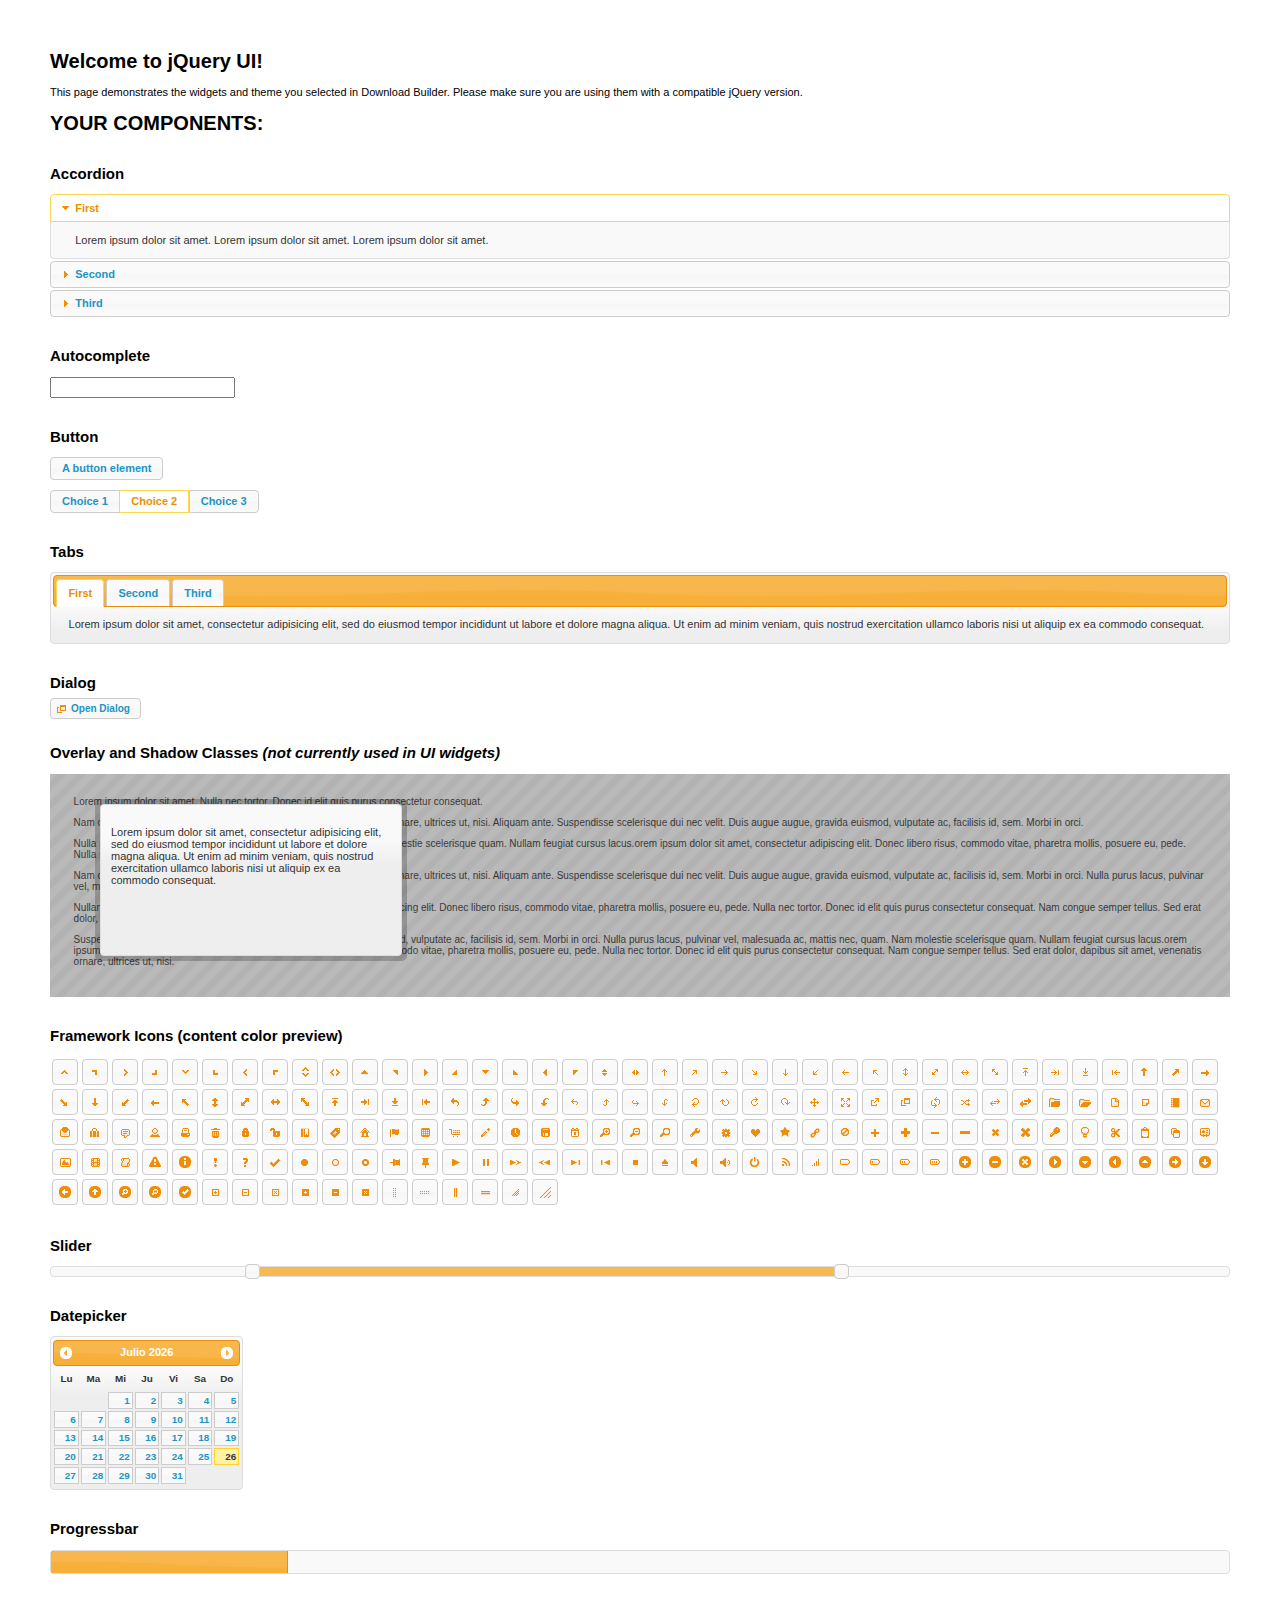
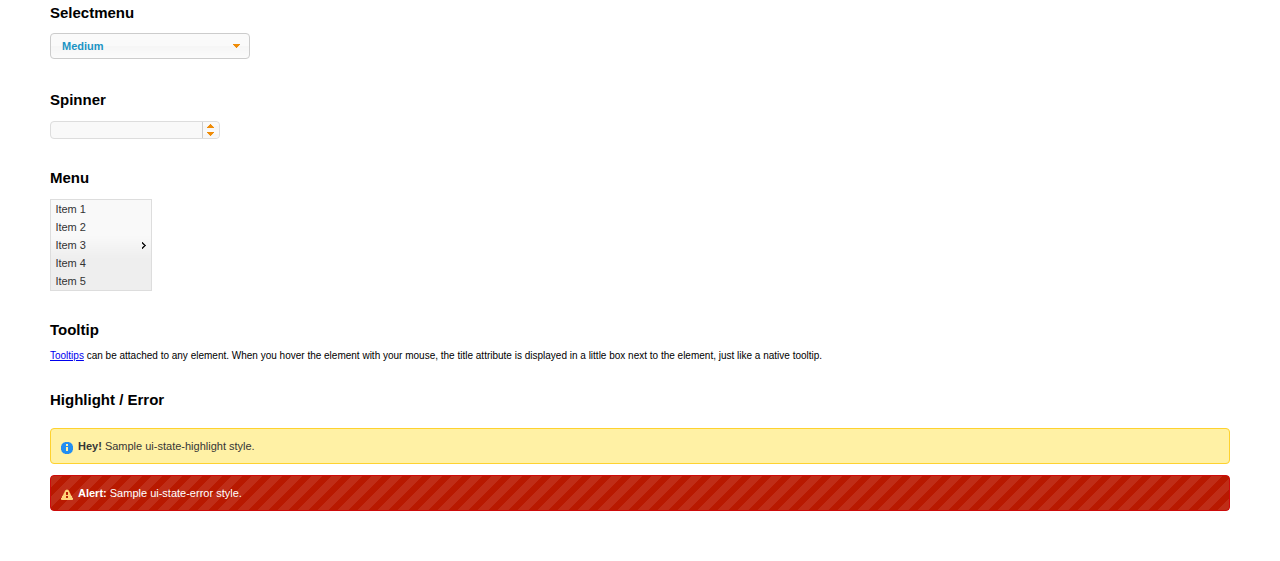
<file: js/jquery-ui-1.11.2/index.html>
<!doctype html>
<html lang="us">
<head>
	<meta charset="utf-8">
	<title>jQuery UI Example Page</title>
	<link href="jquery-ui.css" rel="stylesheet">
	<style>
	body{
		font: 62.5% "Trebuchet MS", sans-serif;
		margin: 50px;
	}
	.demoHeaders {
		margin-top: 2em;
	}
	#dialog-link {
		padding: .4em 1em .4em 20px;
		text-decoration: none;
		position: relative;
	}
	#dialog-link span.ui-icon {
		margin: 0 5px 0 0;
		position: absolute;
		left: .2em;
		top: 50%;
		margin-top: -8px;
	}
	#icons {
		margin: 0;
		padding: 0;
	}
	#icons li {
		margin: 2px;
		position: relative;
		padding: 4px 0;
		cursor: pointer;
		float: left;
		list-style: none;
	}
	#icons span.ui-icon {
		float: left;
		margin: 0 4px;
	}
	.fakewindowcontain .ui-widget-overlay {
		position: absolute;
	}
	select {
		width: 200px;
	}
	</style>
</head>
<body>

<h1>Welcome to jQuery UI!</h1>

<div class="ui-widget">
	<p>This page demonstrates the widgets and theme you selected in Download Builder. Please make sure you are using them with a compatible jQuery version.</p>
</div>

<h1>YOUR COMPONENTS:</h1>


<!-- Accordion -->
<h2 class="demoHeaders">Accordion</h2>
<div id="accordion">
	<h3>First</h3>
	<div>Lorem ipsum dolor sit amet. Lorem ipsum dolor sit amet. Lorem ipsum dolor sit amet.</div>
	<h3>Second</h3>
	<div>Phasellus mattis tincidunt nibh.</div>
	<h3>Third</h3>
	<div>Nam dui erat, auctor a, dignissim quis.</div>
</div>



<!-- Autocomplete -->
<h2 class="demoHeaders">Autocomplete</h2>
<div>
	<input id="autocomplete" title="type &quot;a&quot;">
</div>



<!-- Button -->
<h2 class="demoHeaders">Button</h2>
<button id="button">A button element</button>
<form style="margin-top: 1em;">
	<div id="radioset">
		<input type="radio" id="radio1" name="radio"><label for="radio1">Choice 1</label>
		<input type="radio" id="radio2" name="radio" checked="checked"><label for="radio2">Choice 2</label>
		<input type="radio" id="radio3" name="radio"><label for="radio3">Choice 3</label>
	</div>
</form>



<!-- Tabs -->
<h2 class="demoHeaders">Tabs</h2>
<div id="tabs">
	<ul>
		<li><a href="#tabs-1">First</a></li>
		<li><a href="#tabs-2">Second</a></li>
		<li><a href="#tabs-3">Third</a></li>
	</ul>
	<div id="tabs-1">Lorem ipsum dolor sit amet, consectetur adipisicing elit, sed do eiusmod tempor incididunt ut labore et dolore magna aliqua. Ut enim ad minim veniam, quis nostrud exercitation ullamco laboris nisi ut aliquip ex ea commodo consequat.</div>
	<div id="tabs-2">Phasellus mattis tincidunt nibh. Cras orci urna, blandit id, pretium vel, aliquet ornare, felis. Maecenas scelerisque sem non nisl. Fusce sed lorem in enim dictum bibendum.</div>
	<div id="tabs-3">Nam dui erat, auctor a, dignissim quis, sollicitudin eu, felis. Pellentesque nisi urna, interdum eget, sagittis et, consequat vestibulum, lacus. Mauris porttitor ullamcorper augue.</div>
</div>



<!-- Dialog NOTE: Dialog is not generated by UI in this demo so it can be visually styled in themeroller-->
<h2 class="demoHeaders">Dialog</h2>
<p><a href="#" id="dialog-link" class="ui-state-default ui-corner-all"><span class="ui-icon ui-icon-newwin"></span>Open Dialog</a></p>

<h2 class="demoHeaders">Overlay and Shadow Classes <em>(not currently used in UI widgets)</em></h2>
<div style="position: relative; width: 96%; height: 200px; padding:1% 2%; overflow:hidden;" class="fakewindowcontain">
	<p>Lorem ipsum dolor sit amet,  Nulla nec tortor. Donec id elit quis purus consectetur consequat. </p><p>Nam congue semper tellus. Sed erat dolor, dapibus sit amet, venenatis ornare, ultrices ut, nisi. Aliquam ante. Suspendisse scelerisque dui nec velit. Duis augue augue, gravida euismod, vulputate ac, facilisis id, sem. Morbi in orci. </p><p>Nulla purus lacus, pulvinar vel, malesuada ac, mattis nec, quam. Nam molestie scelerisque quam. Nullam feugiat cursus lacus.orem ipsum dolor sit amet, consectetur adipiscing elit. Donec libero risus, commodo vitae, pharetra mollis, posuere eu, pede. Nulla nec tortor. Donec id elit quis purus consectetur consequat. </p><p>Nam congue semper tellus. Sed erat dolor, dapibus sit amet, venenatis ornare, ultrices ut, nisi. Aliquam ante. Suspendisse scelerisque dui nec velit. Duis augue augue, gravida euismod, vulputate ac, facilisis id, sem. Morbi in orci. Nulla purus lacus, pulvinar vel, malesuada ac, mattis nec, quam. Nam molestie scelerisque quam. </p><p>Nullam feugiat cursus lacus.orem ipsum dolor sit amet, consectetur adipiscing elit. Donec libero risus, commodo vitae, pharetra mollis, posuere eu, pede. Nulla nec tortor. Donec id elit quis purus consectetur consequat. Nam congue semper tellus. Sed erat dolor, dapibus sit amet, venenatis ornare, ultrices ut, nisi. Aliquam ante. </p><p>Suspendisse scelerisque dui nec velit. Duis augue augue, gravida euismod, vulputate ac, facilisis id, sem. Morbi in orci. Nulla purus lacus, pulvinar vel, malesuada ac, mattis nec, quam. Nam molestie scelerisque quam. Nullam feugiat cursus lacus.orem ipsum dolor sit amet, consectetur adipiscing elit. Donec libero risus, commodo vitae, pharetra mollis, posuere eu, pede. Nulla nec tortor. Donec id elit quis purus consectetur consequat. Nam congue semper tellus. Sed erat dolor, dapibus sit amet, venenatis ornare, ultrices ut, nisi. </p>

	<!-- ui-dialog -->
	<div class="ui-overlay"><div class="ui-widget-overlay"></div><div class="ui-widget-shadow ui-corner-all" style="width: 302px; height: 152px; position: absolute; left: 50px; top: 30px;"></div></div>
	<div style="position: absolute; width: 280px; height: 130px;left: 50px; top: 30px; padding: 10px;" class="ui-widget ui-widget-content ui-corner-all">
		<div class="ui-dialog-content ui-widget-content" style="background: none; border: 0;">
			<p>Lorem ipsum dolor sit amet, consectetur adipisicing elit, sed do eiusmod tempor incididunt ut labore et dolore magna aliqua. Ut enim ad minim veniam, quis nostrud exercitation ullamco laboris nisi ut aliquip ex ea commodo consequat.</p>
		</div>
	</div>

</div>

<!-- ui-dialog -->
<div id="dialog" title="Dialog Title">
	<p>Lorem ipsum dolor sit amet, consectetur adipisicing elit, sed do eiusmod tempor incididunt ut labore et dolore magna aliqua. Ut enim ad minim veniam, quis nostrud exercitation ullamco laboris nisi ut aliquip ex ea commodo consequat.</p>
</div>



<h2 class="demoHeaders">Framework Icons (content color preview)</h2>
<ul id="icons" class="ui-widget ui-helper-clearfix">
	<li class="ui-state-default ui-corner-all" title=".ui-icon-carat-1-n"><span class="ui-icon ui-icon-carat-1-n"></span></li>
	<li class="ui-state-default ui-corner-all" title=".ui-icon-carat-1-ne"><span class="ui-icon ui-icon-carat-1-ne"></span></li>
	<li class="ui-state-default ui-corner-all" title=".ui-icon-carat-1-e"><span class="ui-icon ui-icon-carat-1-e"></span></li>
	<li class="ui-state-default ui-corner-all" title=".ui-icon-carat-1-se"><span class="ui-icon ui-icon-carat-1-se"></span></li>
	<li class="ui-state-default ui-corner-all" title=".ui-icon-carat-1-s"><span class="ui-icon ui-icon-carat-1-s"></span></li>
	<li class="ui-state-default ui-corner-all" title=".ui-icon-carat-1-sw"><span class="ui-icon ui-icon-carat-1-sw"></span></li>
	<li class="ui-state-default ui-corner-all" title=".ui-icon-carat-1-w"><span class="ui-icon ui-icon-carat-1-w"></span></li>
	<li class="ui-state-default ui-corner-all" title=".ui-icon-carat-1-nw"><span class="ui-icon ui-icon-carat-1-nw"></span></li>
	<li class="ui-state-default ui-corner-all" title=".ui-icon-carat-2-n-s"><span class="ui-icon ui-icon-carat-2-n-s"></span></li>
	<li class="ui-state-default ui-corner-all" title=".ui-icon-carat-2-e-w"><span class="ui-icon ui-icon-carat-2-e-w"></span></li>
	<li class="ui-state-default ui-corner-all" title=".ui-icon-triangle-1-n"><span class="ui-icon ui-icon-triangle-1-n"></span></li>
	<li class="ui-state-default ui-corner-all" title=".ui-icon-triangle-1-ne"><span class="ui-icon ui-icon-triangle-1-ne"></span></li>
	<li class="ui-state-default ui-corner-all" title=".ui-icon-triangle-1-e"><span class="ui-icon ui-icon-triangle-1-e"></span></li>
	<li class="ui-state-default ui-corner-all" title=".ui-icon-triangle-1-se"><span class="ui-icon ui-icon-triangle-1-se"></span></li>
	<li class="ui-state-default ui-corner-all" title=".ui-icon-triangle-1-s"><span class="ui-icon ui-icon-triangle-1-s"></span></li>
	<li class="ui-state-default ui-corner-all" title=".ui-icon-triangle-1-sw"><span class="ui-icon ui-icon-triangle-1-sw"></span></li>
	<li class="ui-state-default ui-corner-all" title=".ui-icon-triangle-1-w"><span class="ui-icon ui-icon-triangle-1-w"></span></li>
	<li class="ui-state-default ui-corner-all" title=".ui-icon-triangle-1-nw"><span class="ui-icon ui-icon-triangle-1-nw"></span></li>
	<li class="ui-state-default ui-corner-all" title=".ui-icon-triangle-2-n-s"><span class="ui-icon ui-icon-triangle-2-n-s"></span></li>
	<li class="ui-state-default ui-corner-all" title=".ui-icon-triangle-2-e-w"><span class="ui-icon ui-icon-triangle-2-e-w"></span></li>
	<li class="ui-state-default ui-corner-all" title=".ui-icon-arrow-1-n"><span class="ui-icon ui-icon-arrow-1-n"></span></li>
	<li class="ui-state-default ui-corner-all" title=".ui-icon-arrow-1-ne"><span class="ui-icon ui-icon-arrow-1-ne"></span></li>
	<li class="ui-state-default ui-corner-all" title=".ui-icon-arrow-1-e"><span class="ui-icon ui-icon-arrow-1-e"></span></li>
	<li class="ui-state-default ui-corner-all" title=".ui-icon-arrow-1-se"><span class="ui-icon ui-icon-arrow-1-se"></span></li>
	<li class="ui-state-default ui-corner-all" title=".ui-icon-arrow-1-s"><span class="ui-icon ui-icon-arrow-1-s"></span></li>
	<li class="ui-state-default ui-corner-all" title=".ui-icon-arrow-1-sw"><span class="ui-icon ui-icon-arrow-1-sw"></span></li>
	<li class="ui-state-default ui-corner-all" title=".ui-icon-arrow-1-w"><span class="ui-icon ui-icon-arrow-1-w"></span></li>
	<li class="ui-state-default ui-corner-all" title=".ui-icon-arrow-1-nw"><span class="ui-icon ui-icon-arrow-1-nw"></span></li>
	<li class="ui-state-default ui-corner-all" title=".ui-icon-arrow-2-n-s"><span class="ui-icon ui-icon-arrow-2-n-s"></span></li>
	<li class="ui-state-default ui-corner-all" title=".ui-icon-arrow-2-ne-sw"><span class="ui-icon ui-icon-arrow-2-ne-sw"></span></li>
	<li class="ui-state-default ui-corner-all" title=".ui-icon-arrow-2-e-w"><span class="ui-icon ui-icon-arrow-2-e-w"></span></li>
	<li class="ui-state-default ui-corner-all" title=".ui-icon-arrow-2-se-nw"><span class="ui-icon ui-icon-arrow-2-se-nw"></span></li>
	<li class="ui-state-default ui-corner-all" title=".ui-icon-arrowstop-1-n"><span class="ui-icon ui-icon-arrowstop-1-n"></span></li>
	<li class="ui-state-default ui-corner-all" title=".ui-icon-arrowstop-1-e"><span class="ui-icon ui-icon-arrowstop-1-e"></span></li>
	<li class="ui-state-default ui-corner-all" title=".ui-icon-arrowstop-1-s"><span class="ui-icon ui-icon-arrowstop-1-s"></span></li>
	<li class="ui-state-default ui-corner-all" title=".ui-icon-arrowstop-1-w"><span class="ui-icon ui-icon-arrowstop-1-w"></span></li>
	<li class="ui-state-default ui-corner-all" title=".ui-icon-arrowthick-1-n"><span class="ui-icon ui-icon-arrowthick-1-n"></span></li>
	<li class="ui-state-default ui-corner-all" title=".ui-icon-arrowthick-1-ne"><span class="ui-icon ui-icon-arrowthick-1-ne"></span></li>
	<li class="ui-state-default ui-corner-all" title=".ui-icon-arrowthick-1-e"><span class="ui-icon ui-icon-arrowthick-1-e"></span></li>
	<li class="ui-state-default ui-corner-all" title=".ui-icon-arrowthick-1-se"><span class="ui-icon ui-icon-arrowthick-1-se"></span></li>
	<li class="ui-state-default ui-corner-all" title=".ui-icon-arrowthick-1-s"><span class="ui-icon ui-icon-arrowthick-1-s"></span></li>
	<li class="ui-state-default ui-corner-all" title=".ui-icon-arrowthick-1-sw"><span class="ui-icon ui-icon-arrowthick-1-sw"></span></li>
	<li class="ui-state-default ui-corner-all" title=".ui-icon-arrowthick-1-w"><span class="ui-icon ui-icon-arrowthick-1-w"></span></li>
	<li class="ui-state-default ui-corner-all" title=".ui-icon-arrowthick-1-nw"><span class="ui-icon ui-icon-arrowthick-1-nw"></span></li>
	<li class="ui-state-default ui-corner-all" title=".ui-icon-arrowthick-2-n-s"><span class="ui-icon ui-icon-arrowthick-2-n-s"></span></li>
	<li class="ui-state-default ui-corner-all" title=".ui-icon-arrowthick-2-ne-sw"><span class="ui-icon ui-icon-arrowthick-2-ne-sw"></span></li>
	<li class="ui-state-default ui-corner-all" title=".ui-icon-arrowthick-2-e-w"><span class="ui-icon ui-icon-arrowthick-2-e-w"></span></li>
	<li class="ui-state-default ui-corner-all" title=".ui-icon-arrowthick-2-se-nw"><span class="ui-icon ui-icon-arrowthick-2-se-nw"></span></li>
	<li class="ui-state-default ui-corner-all" title=".ui-icon-arrowthickstop-1-n"><span class="ui-icon ui-icon-arrowthickstop-1-n"></span></li>
	<li class="ui-state-default ui-corner-all" title=".ui-icon-arrowthickstop-1-e"><span class="ui-icon ui-icon-arrowthickstop-1-e"></span></li>
	<li class="ui-state-default ui-corner-all" title=".ui-icon-arrowthickstop-1-s"><span class="ui-icon ui-icon-arrowthickstop-1-s"></span></li>
	<li class="ui-state-default ui-corner-all" title=".ui-icon-arrowthickstop-1-w"><span class="ui-icon ui-icon-arrowthickstop-1-w"></span></li>
	<li class="ui-state-default ui-corner-all" title=".ui-icon-arrowreturnthick-1-w"><span class="ui-icon ui-icon-arrowreturnthick-1-w"></span></li>
	<li class="ui-state-default ui-corner-all" title=".ui-icon-arrowreturnthick-1-n"><span class="ui-icon ui-icon-arrowreturnthick-1-n"></span></li>
	<li class="ui-state-default ui-corner-all" title=".ui-icon-arrowreturnthick-1-e"><span class="ui-icon ui-icon-arrowreturnthick-1-e"></span></li>
	<li class="ui-state-default ui-corner-all" title=".ui-icon-arrowreturnthick-1-s"><span class="ui-icon ui-icon-arrowreturnthick-1-s"></span></li>
	<li class="ui-state-default ui-corner-all" title=".ui-icon-arrowreturn-1-w"><span class="ui-icon ui-icon-arrowreturn-1-w"></span></li>
	<li class="ui-state-default ui-corner-all" title=".ui-icon-arrowreturn-1-n"><span class="ui-icon ui-icon-arrowreturn-1-n"></span></li>
	<li class="ui-state-default ui-corner-all" title=".ui-icon-arrowreturn-1-e"><span class="ui-icon ui-icon-arrowreturn-1-e"></span></li>
	<li class="ui-state-default ui-corner-all" title=".ui-icon-arrowreturn-1-s"><span class="ui-icon ui-icon-arrowreturn-1-s"></span></li>
	<li class="ui-state-default ui-corner-all" title=".ui-icon-arrowrefresh-1-w"><span class="ui-icon ui-icon-arrowrefresh-1-w"></span></li>
	<li class="ui-state-default ui-corner-all" title=".ui-icon-arrowrefresh-1-n"><span class="ui-icon ui-icon-arrowrefresh-1-n"></span></li>
	<li class="ui-state-default ui-corner-all" title=".ui-icon-arrowrefresh-1-e"><span class="ui-icon ui-icon-arrowrefresh-1-e"></span></li>
	<li class="ui-state-default ui-corner-all" title=".ui-icon-arrowrefresh-1-s"><span class="ui-icon ui-icon-arrowrefresh-1-s"></span></li>
	<li class="ui-state-default ui-corner-all" title=".ui-icon-arrow-4"><span class="ui-icon ui-icon-arrow-4"></span></li>
	<li class="ui-state-default ui-corner-all" title=".ui-icon-arrow-4-diag"><span class="ui-icon ui-icon-arrow-4-diag"></span></li>
	<li class="ui-state-default ui-corner-all" title=".ui-icon-extlink"><span class="ui-icon ui-icon-extlink"></span></li>
	<li class="ui-state-default ui-corner-all" title=".ui-icon-newwin"><span class="ui-icon ui-icon-newwin"></span></li>
	<li class="ui-state-default ui-corner-all" title=".ui-icon-refresh"><span class="ui-icon ui-icon-refresh"></span></li>
	<li class="ui-state-default ui-corner-all" title=".ui-icon-shuffle"><span class="ui-icon ui-icon-shuffle"></span></li>
	<li class="ui-state-default ui-corner-all" title=".ui-icon-transfer-e-w"><span class="ui-icon ui-icon-transfer-e-w"></span></li>
	<li class="ui-state-default ui-corner-all" title=".ui-icon-transferthick-e-w"><span class="ui-icon ui-icon-transferthick-e-w"></span></li>
	<li class="ui-state-default ui-corner-all" title=".ui-icon-folder-collapsed"><span class="ui-icon ui-icon-folder-collapsed"></span></li>
	<li class="ui-state-default ui-corner-all" title=".ui-icon-folder-open"><span class="ui-icon ui-icon-folder-open"></span></li>
	<li class="ui-state-default ui-corner-all" title=".ui-icon-document"><span class="ui-icon ui-icon-document"></span></li>
	<li class="ui-state-default ui-corner-all" title=".ui-icon-document-b"><span class="ui-icon ui-icon-document-b"></span></li>
	<li class="ui-state-default ui-corner-all" title=".ui-icon-note"><span class="ui-icon ui-icon-note"></span></li>
	<li class="ui-state-default ui-corner-all" title=".ui-icon-mail-closed"><span class="ui-icon ui-icon-mail-closed"></span></li>
	<li class="ui-state-default ui-corner-all" title=".ui-icon-mail-open"><span class="ui-icon ui-icon-mail-open"></span></li>
	<li class="ui-state-default ui-corner-all" title=".ui-icon-suitcase"><span class="ui-icon ui-icon-suitcase"></span></li>
	<li class="ui-state-default ui-corner-all" title=".ui-icon-comment"><span class="ui-icon ui-icon-comment"></span></li>
	<li class="ui-state-default ui-corner-all" title=".ui-icon-person"><span class="ui-icon ui-icon-person"></span></li>
	<li class="ui-state-default ui-corner-all" title=".ui-icon-print"><span class="ui-icon ui-icon-print"></span></li>
	<li class="ui-state-default ui-corner-all" title=".ui-icon-trash"><span class="ui-icon ui-icon-trash"></span></li>
	<li class="ui-state-default ui-corner-all" title=".ui-icon-locked"><span class="ui-icon ui-icon-locked"></span></li>
	<li class="ui-state-default ui-corner-all" title=".ui-icon-unlocked"><span class="ui-icon ui-icon-unlocked"></span></li>
	<li class="ui-state-default ui-corner-all" title=".ui-icon-bookmark"><span class="ui-icon ui-icon-bookmark"></span></li>
	<li class="ui-state-default ui-corner-all" title=".ui-icon-tag"><span class="ui-icon ui-icon-tag"></span></li>
	<li class="ui-state-default ui-corner-all" title=".ui-icon-home"><span class="ui-icon ui-icon-home"></span></li>
	<li class="ui-state-default ui-corner-all" title=".ui-icon-flag"><span class="ui-icon ui-icon-flag"></span></li>
	<li class="ui-state-default ui-corner-all" title=".ui-icon-calculator"><span class="ui-icon ui-icon-calculator"></span></li>
	<li class="ui-state-default ui-corner-all" title=".ui-icon-cart"><span class="ui-icon ui-icon-cart"></span></li>
	<li class="ui-state-default ui-corner-all" title=".ui-icon-pencil"><span class="ui-icon ui-icon-pencil"></span></li>
	<li class="ui-state-default ui-corner-all" title=".ui-icon-clock"><span class="ui-icon ui-icon-clock"></span></li>
	<li class="ui-state-default ui-corner-all" title=".ui-icon-disk"><span class="ui-icon ui-icon-disk"></span></li>
	<li class="ui-state-default ui-corner-all" title=".ui-icon-calendar"><span class="ui-icon ui-icon-calendar"></span></li>
	<li class="ui-state-default ui-corner-all" title=".ui-icon-zoomin"><span class="ui-icon ui-icon-zoomin"></span></li>
	<li class="ui-state-default ui-corner-all" title=".ui-icon-zoomout"><span class="ui-icon ui-icon-zoomout"></span></li>
	<li class="ui-state-default ui-corner-all" title=".ui-icon-search"><span class="ui-icon ui-icon-search"></span></li>
	<li class="ui-state-default ui-corner-all" title=".ui-icon-wrench"><span class="ui-icon ui-icon-wrench"></span></li>
	<li class="ui-state-default ui-corner-all" title=".ui-icon-gear"><span class="ui-icon ui-icon-gear"></span></li>
	<li class="ui-state-default ui-corner-all" title=".ui-icon-heart"><span class="ui-icon ui-icon-heart"></span></li>
	<li class="ui-state-default ui-corner-all" title=".ui-icon-star"><span class="ui-icon ui-icon-star"></span></li>
	<li class="ui-state-default ui-corner-all" title=".ui-icon-link"><span class="ui-icon ui-icon-link"></span></li>
	<li class="ui-state-default ui-corner-all" title=".ui-icon-cancel"><span class="ui-icon ui-icon-cancel"></span></li>
	<li class="ui-state-default ui-corner-all" title=".ui-icon-plus"><span class="ui-icon ui-icon-plus"></span></li>
	<li class="ui-state-default ui-corner-all" title=".ui-icon-plusthick"><span class="ui-icon ui-icon-plusthick"></span></li>
	<li class="ui-state-default ui-corner-all" title=".ui-icon-minus"><span class="ui-icon ui-icon-minus"></span></li>
	<li class="ui-state-default ui-corner-all" title=".ui-icon-minusthick"><span class="ui-icon ui-icon-minusthick"></span></li>
	<li class="ui-state-default ui-corner-all" title=".ui-icon-close"><span class="ui-icon ui-icon-close"></span></li>
	<li class="ui-state-default ui-corner-all" title=".ui-icon-closethick"><span class="ui-icon ui-icon-closethick"></span></li>
	<li class="ui-state-default ui-corner-all" title=".ui-icon-key"><span class="ui-icon ui-icon-key"></span></li>
	<li class="ui-state-default ui-corner-all" title=".ui-icon-lightbulb"><span class="ui-icon ui-icon-lightbulb"></span></li>
	<li class="ui-state-default ui-corner-all" title=".ui-icon-scissors"><span class="ui-icon ui-icon-scissors"></span></li>
	<li class="ui-state-default ui-corner-all" title=".ui-icon-clipboard"><span class="ui-icon ui-icon-clipboard"></span></li>
	<li class="ui-state-default ui-corner-all" title=".ui-icon-copy"><span class="ui-icon ui-icon-copy"></span></li>
	<li class="ui-state-default ui-corner-all" title=".ui-icon-contact"><span class="ui-icon ui-icon-contact"></span></li>
	<li class="ui-state-default ui-corner-all" title=".ui-icon-image"><span class="ui-icon ui-icon-image"></span></li>
	<li class="ui-state-default ui-corner-all" title=".ui-icon-video"><span class="ui-icon ui-icon-video"></span></li>
	<li class="ui-state-default ui-corner-all" title=".ui-icon-script"><span class="ui-icon ui-icon-script"></span></li>
	<li class="ui-state-default ui-corner-all" title=".ui-icon-alert"><span class="ui-icon ui-icon-alert"></span></li>
	<li class="ui-state-default ui-corner-all" title=".ui-icon-info"><span class="ui-icon ui-icon-info"></span></li>
	<li class="ui-state-default ui-corner-all" title=".ui-icon-notice"><span class="ui-icon ui-icon-notice"></span></li>
	<li class="ui-state-default ui-corner-all" title=".ui-icon-help"><span class="ui-icon ui-icon-help"></span></li>
	<li class="ui-state-default ui-corner-all" title=".ui-icon-check"><span class="ui-icon ui-icon-check"></span></li>
	<li class="ui-state-default ui-corner-all" title=".ui-icon-bullet"><span class="ui-icon ui-icon-bullet"></span></li>
	<li class="ui-state-default ui-corner-all" title=".ui-icon-radio-off"><span class="ui-icon ui-icon-radio-off"></span></li>
	<li class="ui-state-default ui-corner-all" title=".ui-icon-radio-on"><span class="ui-icon ui-icon-radio-on"></span></li>
	<li class="ui-state-default ui-corner-all" title=".ui-icon-pin-w"><span class="ui-icon ui-icon-pin-w"></span></li>
	<li class="ui-state-default ui-corner-all" title=".ui-icon-pin-s"><span class="ui-icon ui-icon-pin-s"></span></li>
	<li class="ui-state-default ui-corner-all" title=".ui-icon-play"><span class="ui-icon ui-icon-play"></span></li>
	<li class="ui-state-default ui-corner-all" title=".ui-icon-pause"><span class="ui-icon ui-icon-pause"></span></li>
	<li class="ui-state-default ui-corner-all" title=".ui-icon-seek-next"><span class="ui-icon ui-icon-seek-next"></span></li>
	<li class="ui-state-default ui-corner-all" title=".ui-icon-seek-prev"><span class="ui-icon ui-icon-seek-prev"></span></li>
	<li class="ui-state-default ui-corner-all" title=".ui-icon-seek-end"><span class="ui-icon ui-icon-seek-end"></span></li>
	<li class="ui-state-default ui-corner-all" title=".ui-icon-seek-first"><span class="ui-icon ui-icon-seek-first"></span></li>
	<li class="ui-state-default ui-corner-all" title=".ui-icon-stop"><span class="ui-icon ui-icon-stop"></span></li>
	<li class="ui-state-default ui-corner-all" title=".ui-icon-eject"><span class="ui-icon ui-icon-eject"></span></li>
	<li class="ui-state-default ui-corner-all" title=".ui-icon-volume-off"><span class="ui-icon ui-icon-volume-off"></span></li>
	<li class="ui-state-default ui-corner-all" title=".ui-icon-volume-on"><span class="ui-icon ui-icon-volume-on"></span></li>
	<li class="ui-state-default ui-corner-all" title=".ui-icon-power"><span class="ui-icon ui-icon-power"></span></li>
	<li class="ui-state-default ui-corner-all" title=".ui-icon-signal-diag"><span class="ui-icon ui-icon-signal-diag"></span></li>
	<li class="ui-state-default ui-corner-all" title=".ui-icon-signal"><span class="ui-icon ui-icon-signal"></span></li>
	<li class="ui-state-default ui-corner-all" title=".ui-icon-battery-0"><span class="ui-icon ui-icon-battery-0"></span></li>
	<li class="ui-state-default ui-corner-all" title=".ui-icon-battery-1"><span class="ui-icon ui-icon-battery-1"></span></li>
	<li class="ui-state-default ui-corner-all" title=".ui-icon-battery-2"><span class="ui-icon ui-icon-battery-2"></span></li>
	<li class="ui-state-default ui-corner-all" title=".ui-icon-battery-3"><span class="ui-icon ui-icon-battery-3"></span></li>
	<li class="ui-state-default ui-corner-all" title=".ui-icon-circle-plus"><span class="ui-icon ui-icon-circle-plus"></span></li>
	<li class="ui-state-default ui-corner-all" title=".ui-icon-circle-minus"><span class="ui-icon ui-icon-circle-minus"></span></li>
	<li class="ui-state-default ui-corner-all" title=".ui-icon-circle-close"><span class="ui-icon ui-icon-circle-close"></span></li>
	<li class="ui-state-default ui-corner-all" title=".ui-icon-circle-triangle-e"><span class="ui-icon ui-icon-circle-triangle-e"></span></li>
	<li class="ui-state-default ui-corner-all" title=".ui-icon-circle-triangle-s"><span class="ui-icon ui-icon-circle-triangle-s"></span></li>
	<li class="ui-state-default ui-corner-all" title=".ui-icon-circle-triangle-w"><span class="ui-icon ui-icon-circle-triangle-w"></span></li>
	<li class="ui-state-default ui-corner-all" title=".ui-icon-circle-triangle-n"><span class="ui-icon ui-icon-circle-triangle-n"></span></li>
	<li class="ui-state-default ui-corner-all" title=".ui-icon-circle-arrow-e"><span class="ui-icon ui-icon-circle-arrow-e"></span></li>
	<li class="ui-state-default ui-corner-all" title=".ui-icon-circle-arrow-s"><span class="ui-icon ui-icon-circle-arrow-s"></span></li>
	<li class="ui-state-default ui-corner-all" title=".ui-icon-circle-arrow-w"><span class="ui-icon ui-icon-circle-arrow-w"></span></li>
	<li class="ui-state-default ui-corner-all" title=".ui-icon-circle-arrow-n"><span class="ui-icon ui-icon-circle-arrow-n"></span></li>
	<li class="ui-state-default ui-corner-all" title=".ui-icon-circle-zoomin"><span class="ui-icon ui-icon-circle-zoomin"></span></li>
	<li class="ui-state-default ui-corner-all" title=".ui-icon-circle-zoomout"><span class="ui-icon ui-icon-circle-zoomout"></span></li>
	<li class="ui-state-default ui-corner-all" title=".ui-icon-circle-check"><span class="ui-icon ui-icon-circle-check"></span></li>
	<li class="ui-state-default ui-corner-all" title=".ui-icon-circlesmall-plus"><span class="ui-icon ui-icon-circlesmall-plus"></span></li>
	<li class="ui-state-default ui-corner-all" title=".ui-icon-circlesmall-minus"><span class="ui-icon ui-icon-circlesmall-minus"></span></li>
	<li class="ui-state-default ui-corner-all" title=".ui-icon-circlesmall-close"><span class="ui-icon ui-icon-circlesmall-close"></span></li>
	<li class="ui-state-default ui-corner-all" title=".ui-icon-squaresmall-plus"><span class="ui-icon ui-icon-squaresmall-plus"></span></li>
	<li class="ui-state-default ui-corner-all" title=".ui-icon-squaresmall-minus"><span class="ui-icon ui-icon-squaresmall-minus"></span></li>
	<li class="ui-state-default ui-corner-all" title=".ui-icon-squaresmall-close"><span class="ui-icon ui-icon-squaresmall-close"></span></li>
	<li class="ui-state-default ui-corner-all" title=".ui-icon-grip-dotted-vertical"><span class="ui-icon ui-icon-grip-dotted-vertical"></span></li>
	<li class="ui-state-default ui-corner-all" title=".ui-icon-grip-dotted-horizontal"><span class="ui-icon ui-icon-grip-dotted-horizontal"></span></li>
	<li class="ui-state-default ui-corner-all" title=".ui-icon-grip-solid-vertical"><span class="ui-icon ui-icon-grip-solid-vertical"></span></li>
	<li class="ui-state-default ui-corner-all" title=".ui-icon-grip-solid-horizontal"><span class="ui-icon ui-icon-grip-solid-horizontal"></span></li>
	<li class="ui-state-default ui-corner-all" title=".ui-icon-gripsmall-diagonal-se"><span class="ui-icon ui-icon-gripsmall-diagonal-se"></span></li>
	<li class="ui-state-default ui-corner-all" title=".ui-icon-grip-diagonal-se"><span class="ui-icon ui-icon-grip-diagonal-se"></span></li>
</ul>


<!-- Slider -->
<h2 class="demoHeaders">Slider</h2>
<div id="slider"></div>



<!-- Datepicker -->
<h2 class="demoHeaders">Datepicker</h2>
<div id="datepicker"></div>



<!-- Progressbar -->
<h2 class="demoHeaders">Progressbar</h2>
<div id="progressbar"></div>



<!-- Progressbar -->
<h2 class="demoHeaders">Selectmenu</h2>
<select id="selectmenu">
	<option>Slower</option>
	<option>Slow</option>
	<option selected="selected">Medium</option>
	<option>Fast</option>
	<option>Faster</option>
</select>



<!-- Spinner -->
<h2 class="demoHeaders">Spinner</h2>
<input id="spinner">



<!-- Menu -->
<h2 class="demoHeaders">Menu</h2>
<ul style="width:100px;" id="menu">
	<li>Item 1</li>
	<li>Item 2</li>
	<li>Item 3
		<ul>
			<li>Item 3-1</li>
			<li>Item 3-2</li>
			<li>Item 3-3</li>
			<li>Item 3-4</li>
			<li>Item 3-5</li>
		</ul>
	</li>
	<li>Item 4</li>
	<li>Item 5</li>
</ul>



<!-- Tooltip -->
<h2 class="demoHeaders">Tooltip</h2>
<p id="tooltip">
	<a href="#" title="That&apos;s what this widget is">Tooltips</a> can be attached to any element. When you hover
the element with your mouse, the title attribute is displayed in a little box next to the element, just like a native tooltip.
</p>


<!-- Highlight / Error -->
<h2 class="demoHeaders">Highlight / Error</h2>
<div class="ui-widget">
	<div class="ui-state-highlight ui-corner-all" style="margin-top: 20px; padding: 0 .7em;">
		<p><span class="ui-icon ui-icon-info" style="float: left; margin-right: .3em;"></span>
		<strong>Hey!</strong> Sample ui-state-highlight style.</p>
	</div>
</div>
<br>
<div class="ui-widget">
	<div class="ui-state-error ui-corner-all" style="padding: 0 .7em;">
		<p><span class="ui-icon ui-icon-alert" style="float: left; margin-right: .3em;"></span>
		<strong>Alert:</strong> Sample ui-state-error style.</p>
	</div>
</div>

<script src="external/jquery/jquery.js"></script>
<script src="jquery-ui.js"></script>
<script>

$( "#accordion" ).accordion();



var availableTags = [
	"ActionScript",
	"AppleScript",
	"Asp",
	"BASIC",
	"C",
	"C++",
	"Clojure",
	"COBOL",
	"ColdFusion",
	"Erlang",
	"Fortran",
	"Groovy",
	"Haskell",
	"Java",
	"JavaScript",
	"Lisp",
	"Perl",
	"PHP",
	"Python",
	"Ruby",
	"Scala",
	"Scheme"
];
$( "#autocomplete" ).autocomplete({
	source: availableTags
});



$( "#button" ).button();
$( "#radioset" ).buttonset();



$( "#tabs" ).tabs();



$( "#dialog" ).dialog({
	autoOpen: false,
	width: 400,
	buttons: [
		{
			text: "Ok",
			click: function() {
				$( this ).dialog( "close" );
			}
		},
		{
			text: "Cancel",
			click: function() {
				$( this ).dialog( "close" );
			}
		}
	]
});

// Link to open the dialog
$( "#dialog-link" ).click(function( event ) {
	$( "#dialog" ).dialog( "open" );
	event.preventDefault();
});



$( "#datepicker" ).datepicker({
	inline: true
});



$( "#slider" ).slider({
	range: true,
	values: [ 17, 67 ]
});



$( "#progressbar" ).progressbar({
	value: 20
});



$( "#spinner" ).spinner();



$( "#menu" ).menu();



$( "#tooltip" ).tooltip();



$( "#selectmenu" ).selectmenu();


// Hover states on the static widgets
$( "#dialog-link, #icons li" ).hover(
	function() {
		$( this ).addClass( "ui-state-hover" );
	},
	function() {
		$( this ).removeClass( "ui-state-hover" );
	}
);
</script>
</body>
</html>
</file>
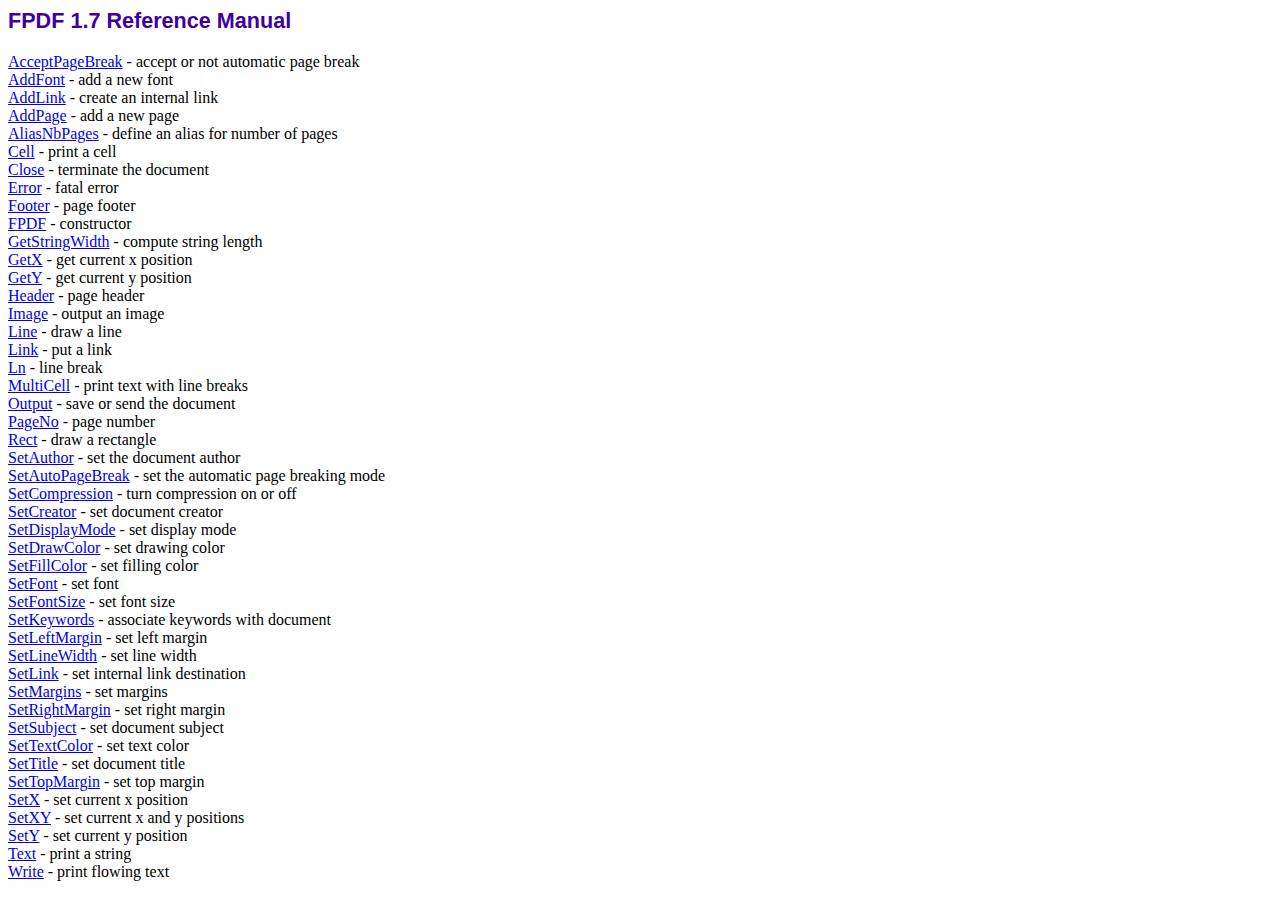
<file: libraries/fpdf/doc/index.htm>
<!DOCTYPE html PUBLIC "-//W3C//DTD HTML 4.01 Transitional//EN">
<html>
<head>
<meta http-equiv="Content-Type" content="text/html; charset=ISO-8859-1">
<title>FPDF 1.7 Reference Manual</title>
<link type="text/css" rel="stylesheet" href="../fpdf.css">
</head>
<body>
<h1>FPDF 1.7 Reference Manual</h1>
<a href="acceptpagebreak.htm">AcceptPageBreak</a> - accept or not automatic page break<br>
<a href="addfont.htm">AddFont</a> - add a new font<br>
<a href="addlink.htm">AddLink</a> - create an internal link<br>
<a href="addpage.htm">AddPage</a> - add a new page<br>
<a href="aliasnbpages.htm">AliasNbPages</a> - define an alias for number of pages<br>
<a href="cell.htm">Cell</a> - print a cell<br>
<a href="close.htm">Close</a> - terminate the document<br>
<a href="error.htm">Error</a> - fatal error<br>
<a href="footer.htm">Footer</a> - page footer<br>
<a href="fpdf.htm">FPDF</a> - constructor<br>
<a href="getstringwidth.htm">GetStringWidth</a> - compute string length<br>
<a href="getx.htm">GetX</a> - get current x position<br>
<a href="gety.htm">GetY</a> - get current y position<br>
<a href="header.htm">Header</a> - page header<br>
<a href="image.htm">Image</a> - output an image<br>
<a href="line.htm">Line</a> - draw a line<br>
<a href="link.htm">Link</a> - put a link<br>
<a href="ln.htm">Ln</a> - line break<br>
<a href="multicell.htm">MultiCell</a> - print text with line breaks<br>
<a href="output.htm">Output</a> - save or send the document<br>
<a href="pageno.htm">PageNo</a> - page number<br>
<a href="rect.htm">Rect</a> - draw a rectangle<br>
<a href="setauthor.htm">SetAuthor</a> - set the document author<br>
<a href="setautopagebreak.htm">SetAutoPageBreak</a> - set the automatic page breaking mode<br>
<a href="setcompression.htm">SetCompression</a> - turn compression on or off<br>
<a href="setcreator.htm">SetCreator</a> - set document creator<br>
<a href="setdisplaymode.htm">SetDisplayMode</a> - set display mode<br>
<a href="setdrawcolor.htm">SetDrawColor</a> - set drawing color<br>
<a href="setfillcolor.htm">SetFillColor</a> - set filling color<br>
<a href="setfont.htm">SetFont</a> - set font<br>
<a href="setfontsize.htm">SetFontSize</a> - set font size<br>
<a href="setkeywords.htm">SetKeywords</a> - associate keywords with document<br>
<a href="setleftmargin.htm">SetLeftMargin</a> - set left margin<br>
<a href="setlinewidth.htm">SetLineWidth</a> - set line width<br>
<a href="setlink.htm">SetLink</a> - set internal link destination<br>
<a href="setmargins.htm">SetMargins</a> - set margins<br>
<a href="setrightmargin.htm">SetRightMargin</a> - set right margin<br>
<a href="setsubject.htm">SetSubject</a> - set document subject<br>
<a href="settextcolor.htm">SetTextColor</a> - set text color<br>
<a href="settitle.htm">SetTitle</a> - set document title<br>
<a href="settopmargin.htm">SetTopMargin</a> - set top margin<br>
<a href="setx.htm">SetX</a> - set current x position<br>
<a href="setxy.htm">SetXY</a> - set current x and y positions<br>
<a href="sety.htm">SetY</a> - set current y position<br>
<a href="text.htm">Text</a> - print a string<br>
<a href="write.htm">Write</a> - print flowing text<br>
</body>
</html>
</file>
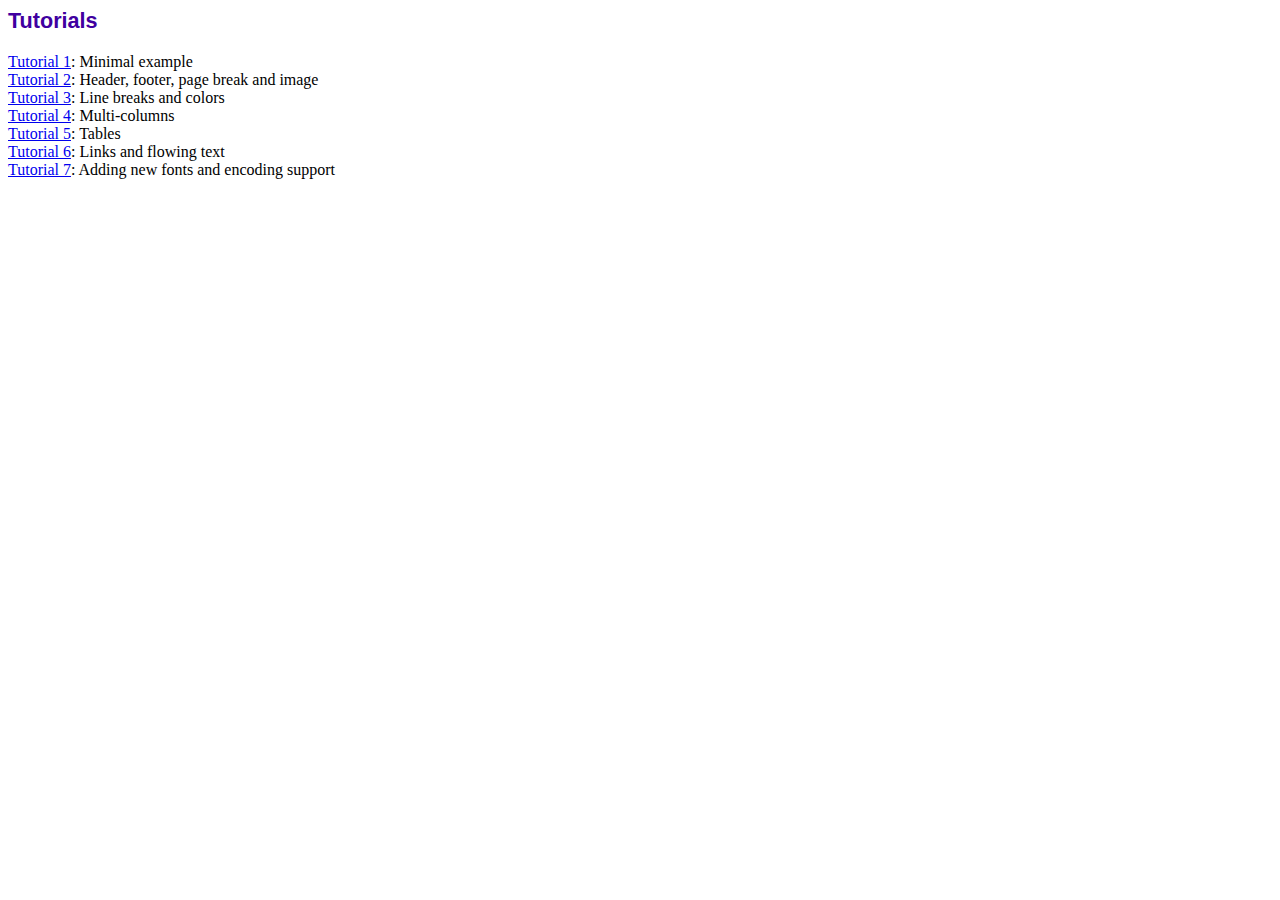
<file: libraries/fpdf/tutorial/index.htm>
<!DOCTYPE html PUBLIC "-//W3C//DTD HTML 4.01 Transitional//EN">
<html>
<head>
<meta http-equiv="Content-Type" content="text/html; charset=ISO-8859-1">
<title>Tutorials</title>
<link type="text/css" rel="stylesheet" href="../fpdf.css">
</head>
<body>
<h1>Tutorials</h1>
<ul style="list-style-type:none; margin-left:0; padding-left:0">
<li><a href="tuto1.htm">Tutorial 1</a>: Minimal example</li>
<li><a href="tuto2.htm">Tutorial 2</a>: Header, footer, page break and image</li>
<li><a href="tuto3.htm">Tutorial 3</a>: Line breaks and colors</li>
<li><a href="tuto4.htm">Tutorial 4</a>: Multi-columns</li>
<li><a href="tuto5.htm">Tutorial 5</a>: Tables</li>
<li><a href="tuto6.htm">Tutorial 6</a>: Links and flowing text</li>
<li><a href="tuto7.htm">Tutorial 7</a>: Adding new fonts and encoding support</li>
</UL>
</body>
</html>
</file>
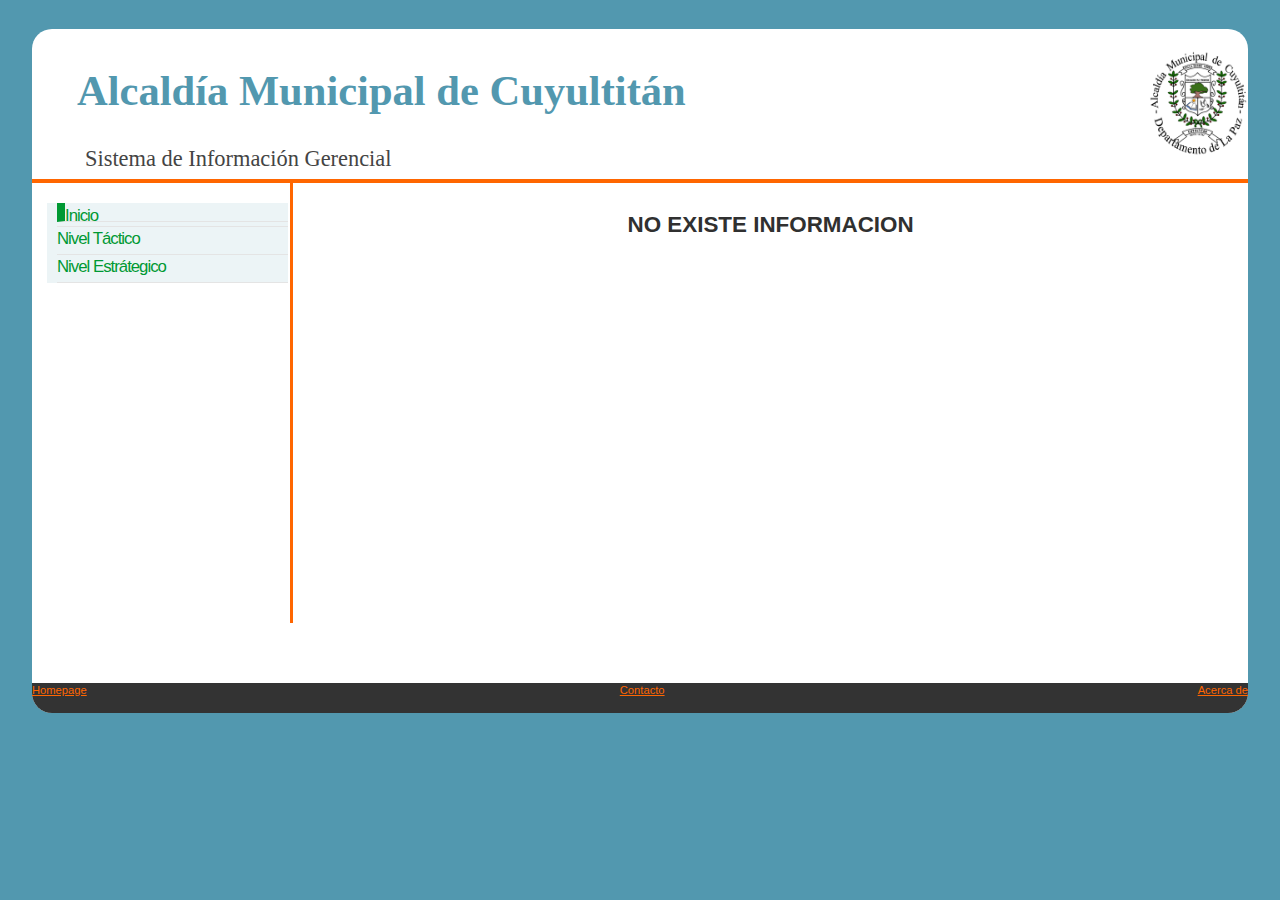
<file: mensajes/nohaydatos.html>
<!DOCTYPE html PUBLIC "-//W3C//DTD XHTML 1.0 Transitional//EN" "http://www.w3.org/TR/xhtml1/DTD/xhtml1-transitional.dtd">
<html xmlns="http://www.w3.org/1999/xhtml">
<head>
	<meta http-equiv="Content-Type" content="text/html; charset=iso-8859-1" />
	<title>Sistema de Informaci&oacute;n Gerencial</title>
	<link href="../css/style.css" rel="stylesheet" type="text/css" />
</head>
<body>
	<div id="wrap">
		<div id="header">
			<h1>Alcald&iacute;a Municipal de Cuyultit&aacute;n</h1>
			<p>Sistema de Informaci&oacute;n Gerencial</p>
		</div>
		<div id="menu">
			<ul>
				<li><a href="../../../index.html">Inicio</a></li>
				<li>
					Nivel T&aacute;ctico
					<ul>
						<li><a href="../reportes/tacticos/reporte1/filtro.php">Reporte 1. Informe  de personas con servicios de agua y bienes inmuebles registrados</a></li>
						<li><a href="../reportes/tacticos/reporte2/filtro.php">Reporte 2. Estado de los t&iacute;tulos perpetuidad</a></li>
						<li><a href="../reportes/tacticos/reporte3/filtro.php">Reporte 3. Control del n&uacute;mero de contribuyentes activos</a></li>
						<li><a href="../reportes/tacticos/reporte4/filtro.php">Reporte 4. Informe del responsable por barrio y cantones del municipio</a></li>
						<li><a href="../reportes/tacticos/reporte5/filtro.php">Reporte 5. Barrios y cantones que no poseen servicios municipales</a></li>
					</ul>
				</li>
				<li>
					Nivel Estr&aacute;tegico
					<ul>
						<li><a href="../reportes/estrategicos/reporte1/filtro.php">Reporte 1. Reporte de contribuyentes morosos mayor a tres meses</a></li>
						<li><a href="../reportes/estrategicos/reporte2/filtro.php">Reporte 2. Control de convenios  de pagos  por periodo</a></li>
						<li><a href="../reportes/estrategicos/reporte3/filtro.php">Reporte 3. Actualizaci&oacute;n de saldos e impuestos y tasas por a&ntilde;o</a></li>
						<li><a href="../reportes/estrategicos/reporte4/filtro.php">Reporte 4. Clasificaci&oacute;n de contribuyentes por servicios prestados</a></li>
						<li><a href="../reportes/estrategicos/reporte5/filtro.php">Reporte 5. Seguimiento de los contribuyentes solventes con la municipalidad</a></li>
						<li><a href="../reportes/estrategicos/reporte6/filtro.php">Reporte 6. Clasificaci&oacute;n  de los locales arrendados por la municipalidad por tipo de servicio</a></li>
					</ul>
				</li>
			</ul>
		</div>
		<!--<div id="avisos">
		</div>-->
		<div id="content">
			<h1><center>NO EXISTE INFORMACION</center></h1>
		</div>
		<div id="footer">
			<div class="fleft"><a href="#">Homepage</a></div>
			<div class="fright"><a href="#">Acerca de</a></div>
			<div class="fcenter"><a href="#">Contacto</a></div>
		</div>
	</div>
</body>
</html>
</file>
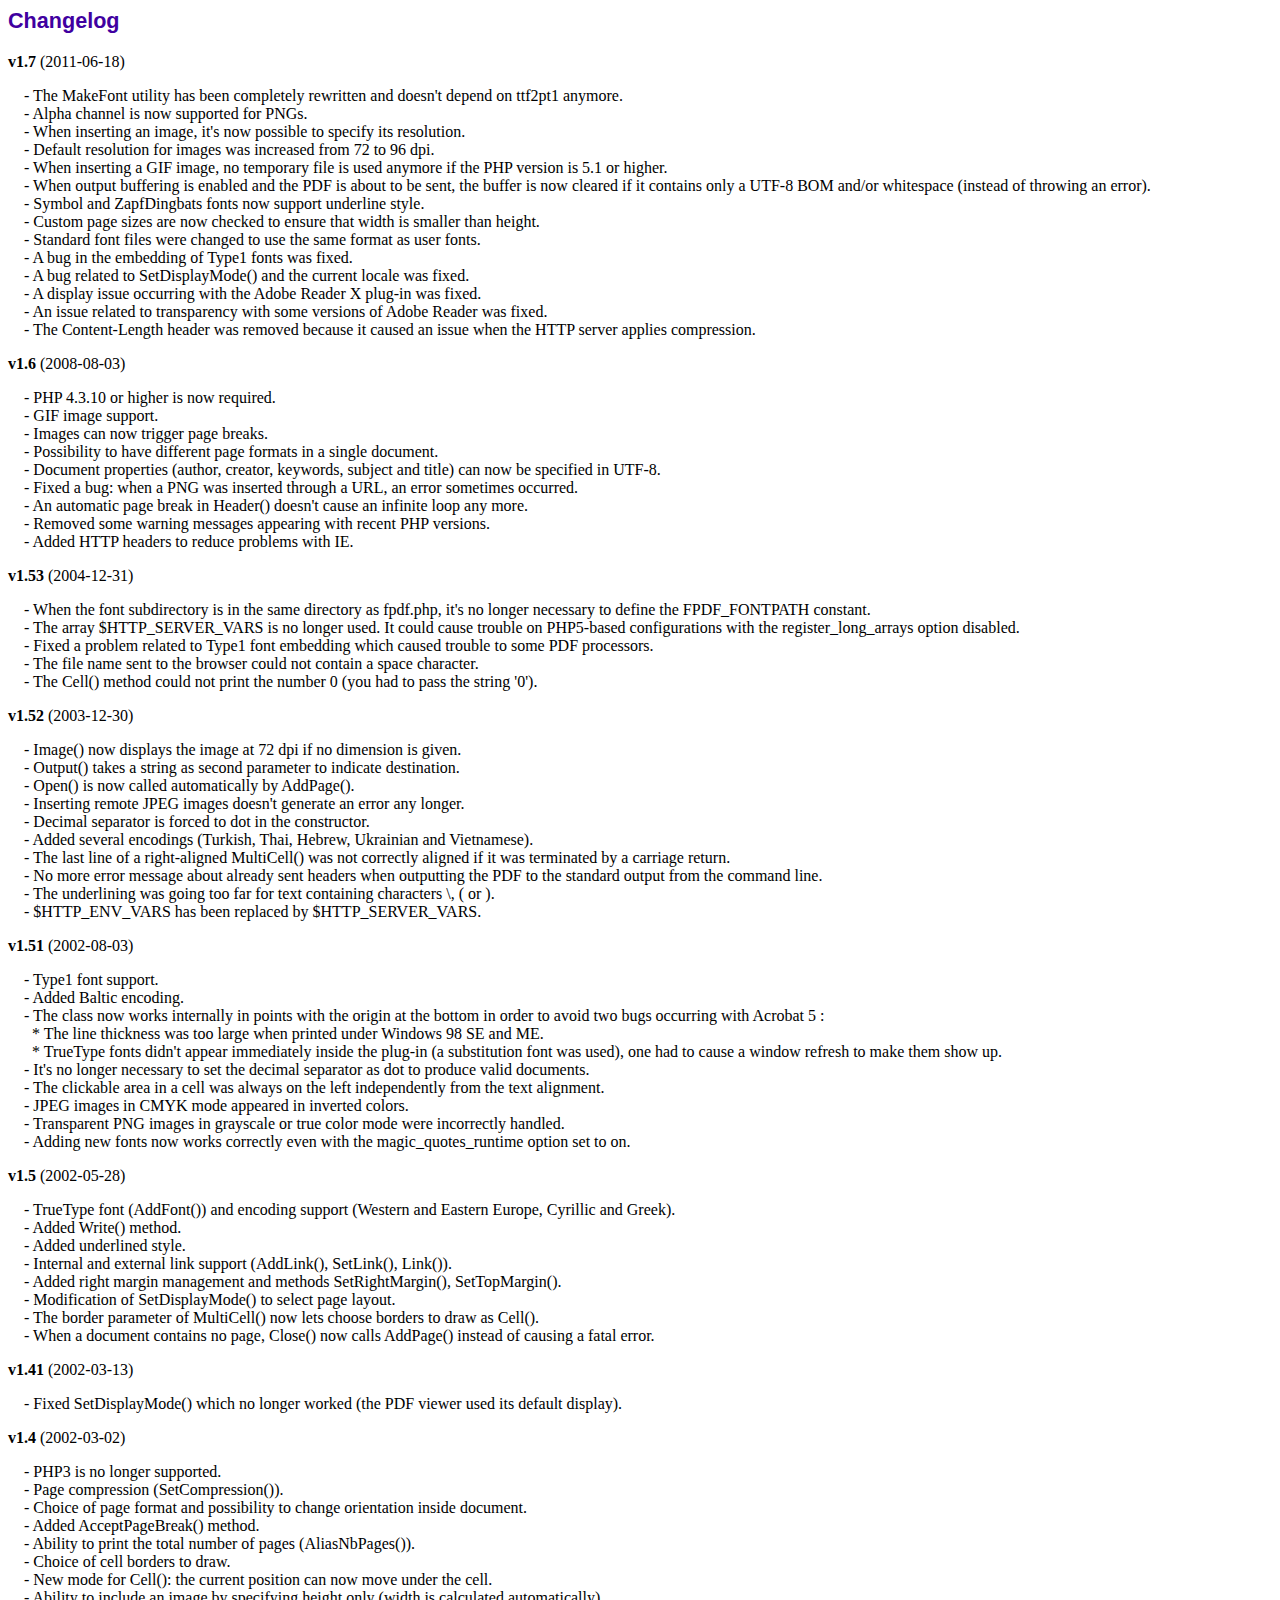
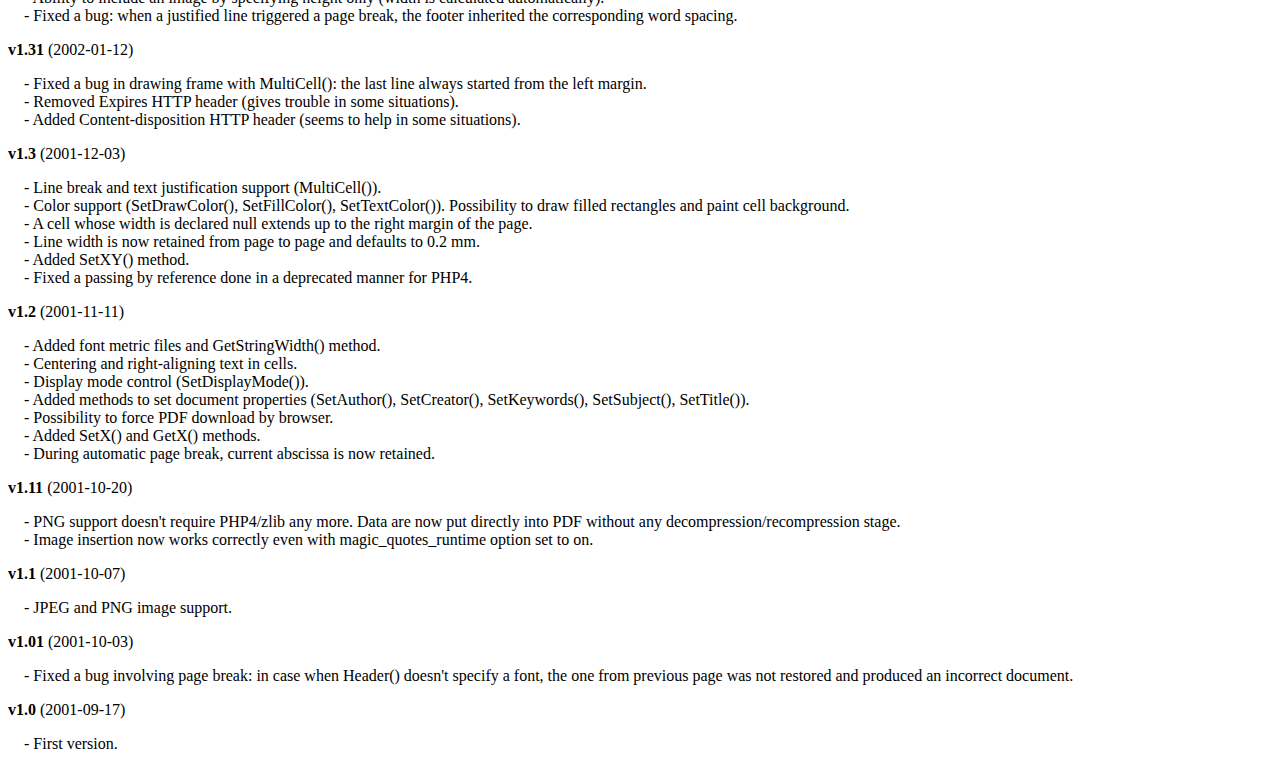
<file: libraries/fpdf/changelog.htm>
<!DOCTYPE html PUBLIC "-//W3C//DTD HTML 4.01 Transitional//EN">
<html>
<head>
<meta http-equiv="Content-Type" content="text/html; charset=ISO-8859-1">
<title>Changelog</title>
<link type="text/css" rel="stylesheet" href="fpdf.css">
<style type="text/css">
dd {margin:1em 0 1em 1em}
</style>
</head>
<body>
<h1>Changelog</h1>
<dl>
<dt><strong>v1.7</strong> (2011-06-18)</dt>
<dd>
- The MakeFont utility has been completely rewritten and doesn't depend on ttf2pt1 anymore.<br>
- Alpha channel is now supported for PNGs.<br>
- When inserting an image, it's now possible to specify its resolution.<br>
- Default resolution for images was increased from 72 to 96 dpi.<br>
- When inserting a GIF image, no temporary file is used anymore if the PHP version is 5.1 or higher.<br>
- When output buffering is enabled and the PDF is about to be sent, the buffer is now cleared if it contains only a UTF-8 BOM and/or whitespace (instead of throwing an error).<br>
- Symbol and ZapfDingbats fonts now support underline style.<br>
- Custom page sizes are now checked to ensure that width is smaller than height.<br>
- Standard font files were changed to use the same format as user fonts.<br>
- A bug in the embedding of Type1 fonts was fixed.<br>
- A bug related to SetDisplayMode() and the current locale was fixed.<br>
- A display issue occurring with the Adobe Reader X plug-in was fixed.<br>
- An issue related to transparency with some versions of Adobe Reader was fixed.<br>
- The Content-Length header was removed because it caused an issue when the HTTP server applies compression.<br>
</dd>
<dt><strong>v1.6</strong> (2008-08-03)</dt>
<dd>
- PHP 4.3.10 or higher is now required.<br>
- GIF image support.<br>
- Images can now trigger page breaks.<br>
- Possibility to have different page formats in a single document.<br>
- Document properties (author, creator, keywords, subject and title) can now be specified in UTF-8.<br>
- Fixed a bug: when a PNG was inserted through a URL, an error sometimes occurred.<br>
- An automatic page break in Header() doesn't cause an infinite loop any more.<br>
- Removed some warning messages appearing with recent PHP versions.<br>
- Added HTTP headers to reduce problems with IE.<br>
</dd>
<dt><strong>v1.53</strong> (2004-12-31)</dt>
<dd>
- When the font subdirectory is in the same directory as fpdf.php, it's no longer necessary to define the FPDF_FONTPATH constant.<br>
- The array $HTTP_SERVER_VARS is no longer used. It could cause trouble on PHP5-based configurations with the register_long_arrays option disabled.<br>
- Fixed a problem related to Type1 font embedding which caused trouble to some PDF processors.<br>
- The file name sent to the browser could not contain a space character.<br>
- The Cell() method could not print the number 0 (you had to pass the string '0').<br>
</dd>
<dt><strong>v1.52</strong> (2003-12-30)</dt>
<dd>
- Image() now displays the image at 72 dpi if no dimension is given.<br>
- Output() takes a string as second parameter to indicate destination.<br>
- Open() is now called automatically by AddPage().<br>
- Inserting remote JPEG images doesn't generate an error any longer.<br>
- Decimal separator is forced to dot in the constructor.<br>
- Added several encodings (Turkish, Thai, Hebrew, Ukrainian and Vietnamese).<br>
- The last line of a right-aligned MultiCell() was not correctly aligned if it was terminated by a carriage return.<br>
- No more error message about already sent headers when outputting the PDF to the standard output from the command line.<br>
- The underlining was going too far for text containing characters \, ( or ).<br>
- $HTTP_ENV_VARS has been replaced by $HTTP_SERVER_VARS.<br>
</dd>
<dt><strong>v1.51</strong> (2002-08-03)</dt>
<dd>
- Type1 font support.<br>
- Added Baltic encoding.<br>
- The class now works internally in points with the origin at the bottom in order to avoid two bugs occurring with Acrobat 5 :<br>&nbsp;&nbsp;* The line thickness was too large when printed under Windows 98 SE and ME.<br>&nbsp;&nbsp;* TrueType fonts didn't appear immediately inside the plug-in (a substitution font was used), one had to cause a window refresh to make them show up.<br>
- It's no longer necessary to set the decimal separator as dot to produce valid documents.<br>
- The clickable area in a cell was always on the left independently from the text alignment.<br>
- JPEG images in CMYK mode appeared in inverted colors.<br>
- Transparent PNG images in grayscale or true color mode were incorrectly handled.<br>
- Adding new fonts now works correctly even with the magic_quotes_runtime option set to on.<br>
</dd>
<dt><strong>v1.5</strong> (2002-05-28)</dt>
<dd>
- TrueType font (AddFont()) and encoding support (Western and Eastern Europe, Cyrillic and Greek).<br>
- Added Write() method.<br>
- Added underlined style.<br>
- Internal and external link support (AddLink(), SetLink(), Link()).<br>
- Added right margin management and methods SetRightMargin(), SetTopMargin().<br>
- Modification of SetDisplayMode() to select page layout.<br>
- The border parameter of MultiCell() now lets choose borders to draw as Cell().<br>
- When a document contains no page, Close() now calls AddPage() instead of causing a fatal error.<br>
</dd>
<dt><strong>v1.41</strong> (2002-03-13)</dt>
<dd>
- Fixed SetDisplayMode() which no longer worked (the PDF viewer used its default display).<br>
</dd>
<dt><strong>v1.4</strong> (2002-03-02)</dt>
<dd>
- PHP3 is no longer supported.<br>
- Page compression (SetCompression()).<br>
- Choice of page format and possibility to change orientation inside document.<br>
- Added AcceptPageBreak() method.<br>
- Ability to print the total number of pages (AliasNbPages()).<br>
- Choice of cell borders to draw.<br>
- New mode for Cell(): the current position can now move under the cell.<br>
- Ability to include an image by specifying height only (width is calculated automatically).<br>
- Fixed a bug: when a justified line triggered a page break, the footer inherited the corresponding word spacing.<br>
</dd>
<dt><strong>v1.31</strong> (2002-01-12)</dt>
<dd>
- Fixed a bug in drawing frame with MultiCell(): the last line always started from the left margin.<br>
- Removed Expires HTTP header (gives trouble in some situations).<br>
- Added Content-disposition HTTP header (seems to help in some situations).<br>
</dd>
<dt><strong>v1.3</strong> (2001-12-03)</dt>
<dd>
- Line break and text justification support (MultiCell()).<br>
- Color support (SetDrawColor(), SetFillColor(), SetTextColor()). Possibility to draw filled rectangles and paint cell background.<br>
- A cell whose width is declared null extends up to the right margin of the page.<br>
- Line width is now retained from page to page and defaults to 0.2 mm.<br>
- Added SetXY() method.<br>
- Fixed a passing by reference done in a deprecated manner for PHP4.<br>
</dd>
<dt><strong>v1.2</strong> (2001-11-11)</dt>
<dd>
- Added font metric files and GetStringWidth() method.<br>
- Centering and right-aligning text in cells.<br>
- Display mode control (SetDisplayMode()).<br>
- Added methods to set document properties (SetAuthor(), SetCreator(), SetKeywords(), SetSubject(), SetTitle()).<br>
- Possibility to force PDF download by browser.<br>
- Added SetX() and GetX() methods.<br>
- During automatic page break, current abscissa is now retained.<br>
</dd>
<dt><strong>v1.11</strong> (2001-10-20)</dt>
<dd>
- PNG support doesn't require PHP4/zlib any more. Data are now put directly into PDF without any decompression/recompression stage.<br>
- Image insertion now works correctly even with magic_quotes_runtime option set to on.<br>
</dd>
<dt><strong>v1.1</strong> (2001-10-07)</dt>
<dd>
- JPEG and PNG image support.<br>
</dd>
<dt><strong>v1.01</strong> (2001-10-03)</dt>
<dd>
- Fixed a bug involving page break: in case when Header() doesn't specify a font, the one from previous page was not restored and produced an incorrect document.<br>
</dd>
<dt><strong>v1.0</strong> (2001-09-17)</dt>
<dd>
- First version.<br>
</dd>
</dl>
</body>
</html>
</file>
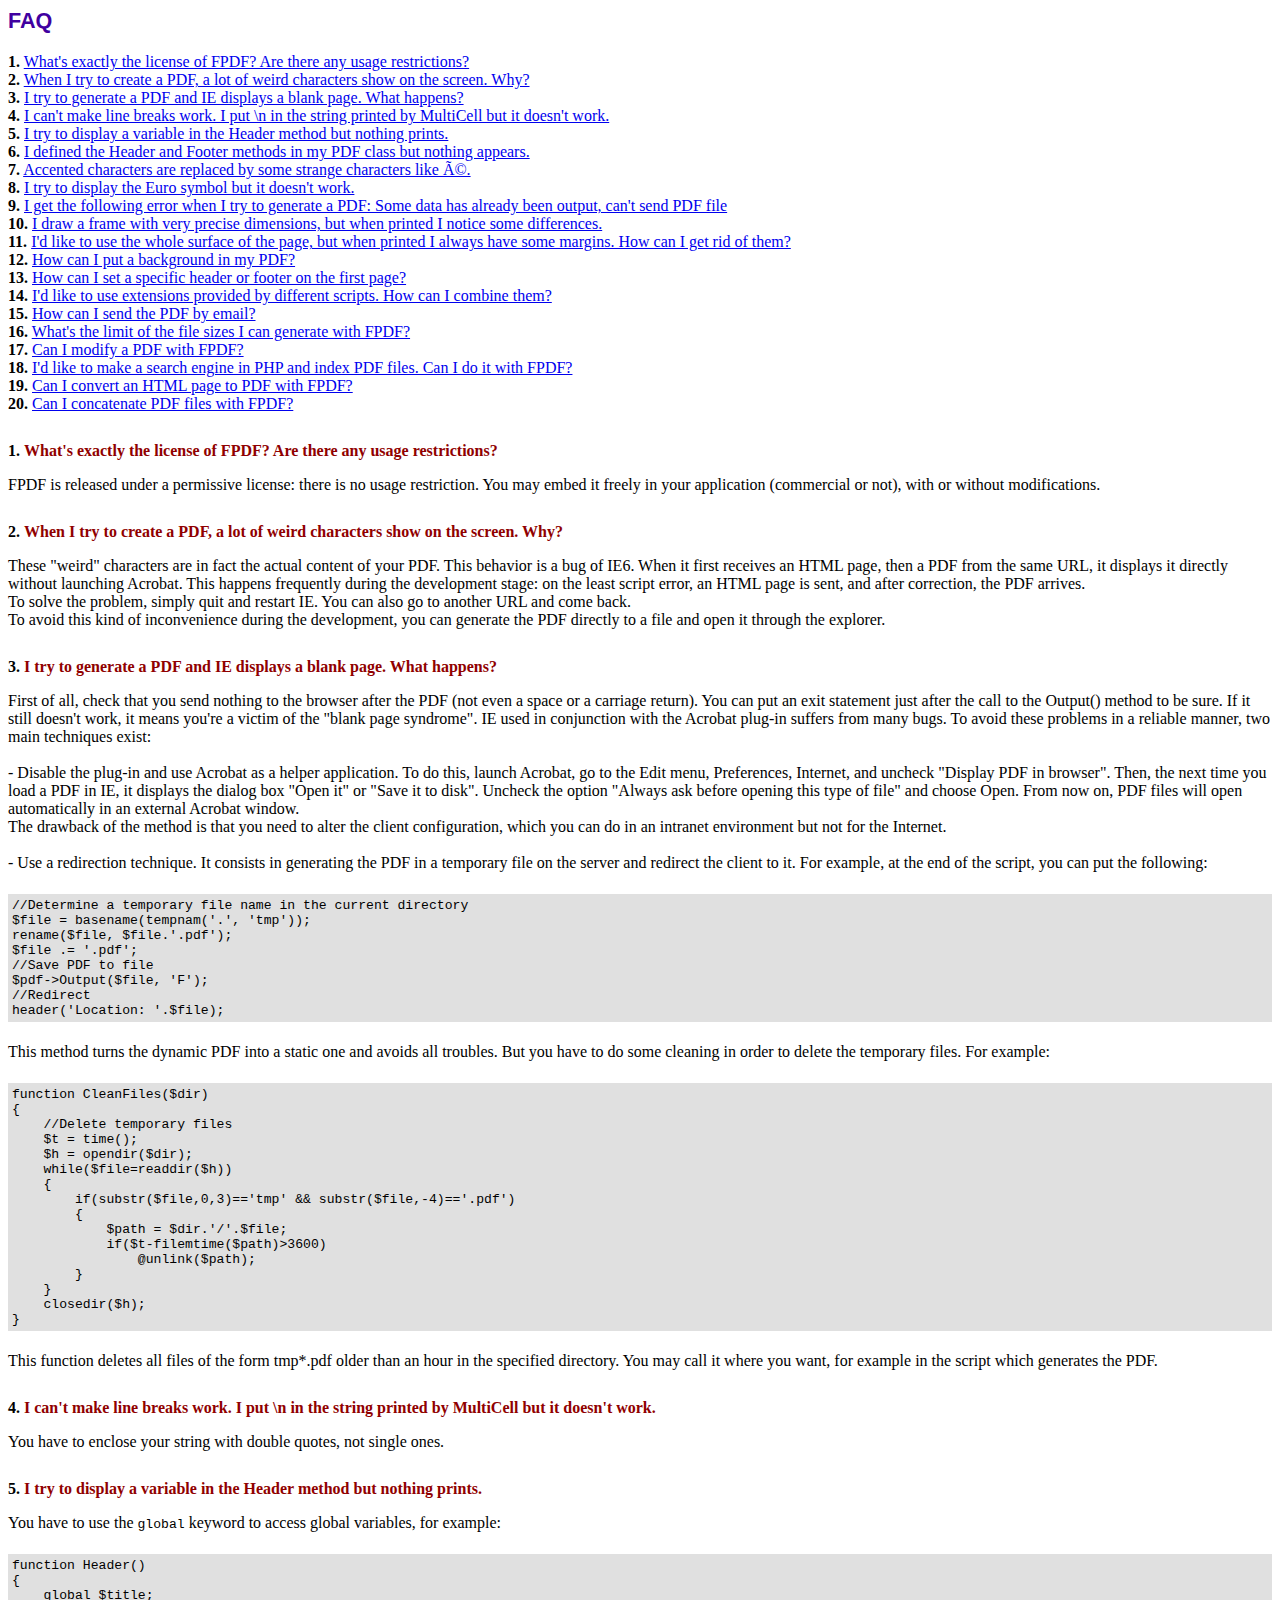
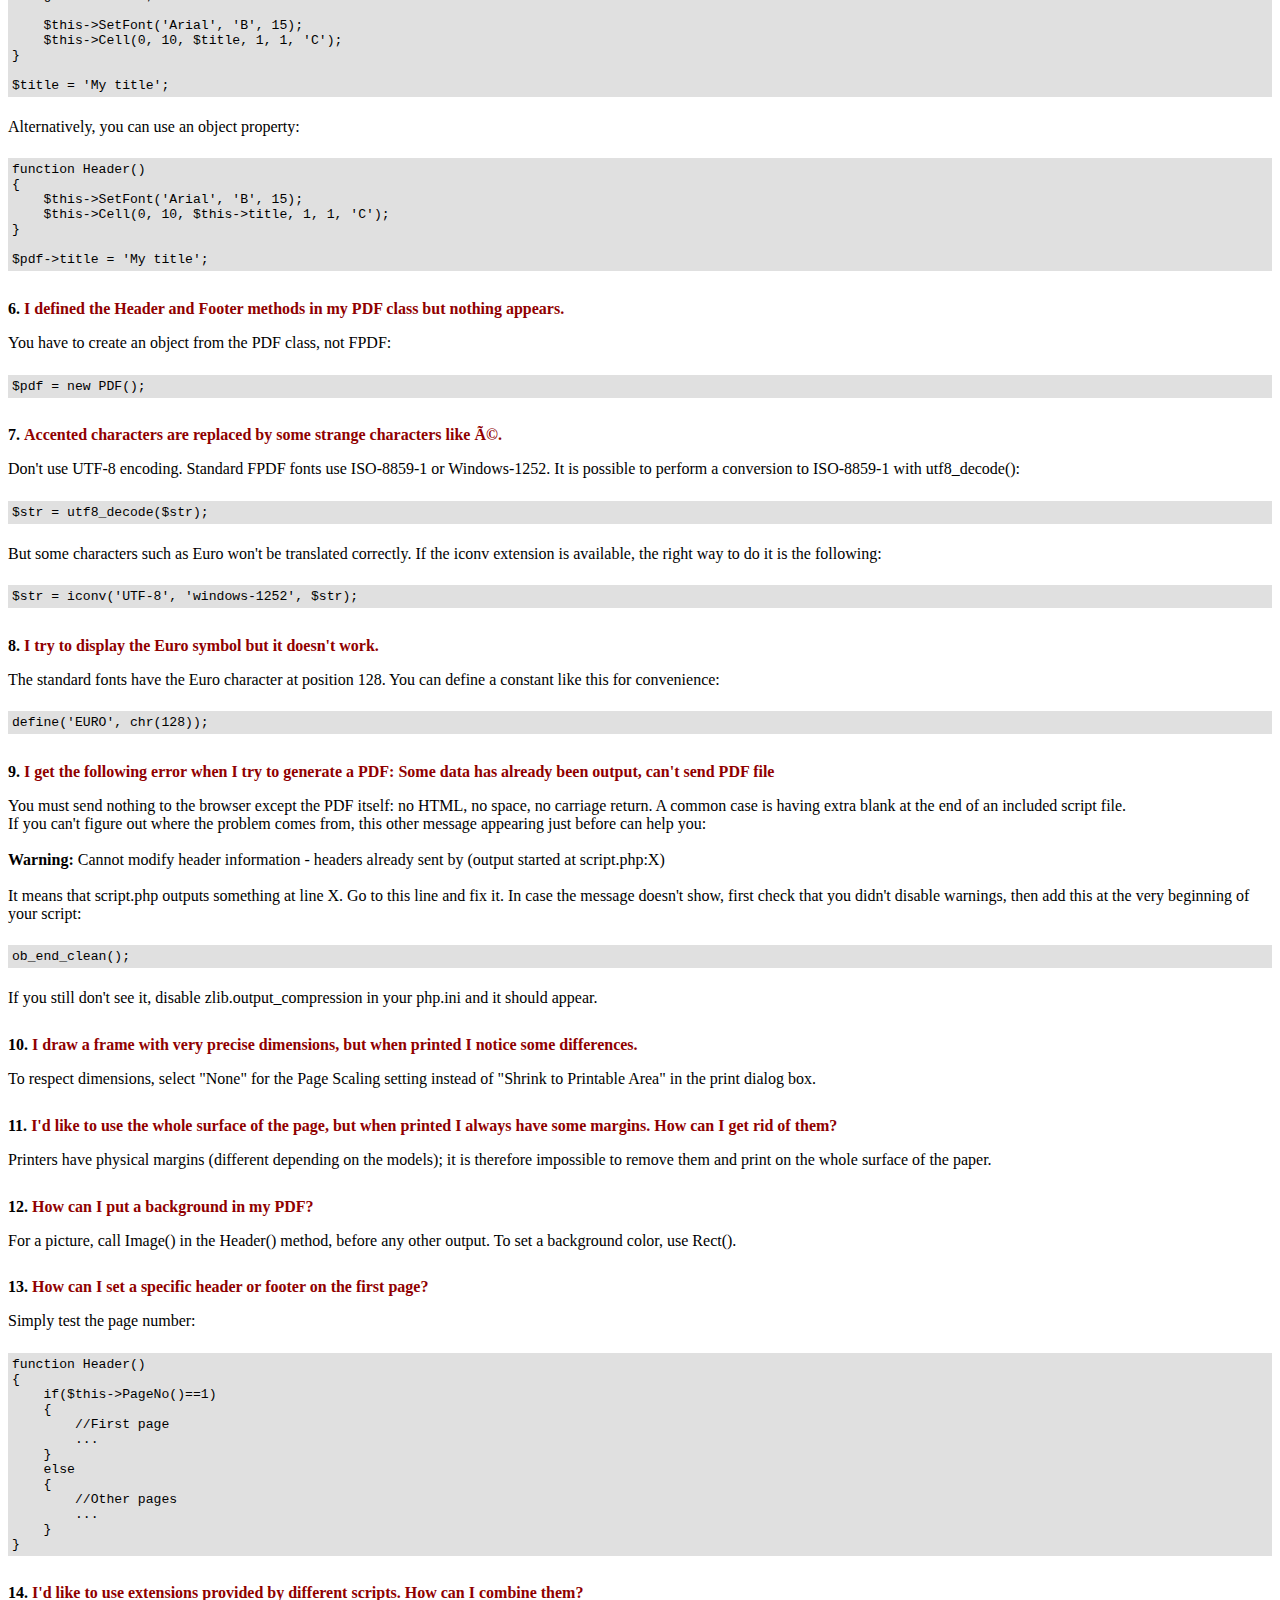
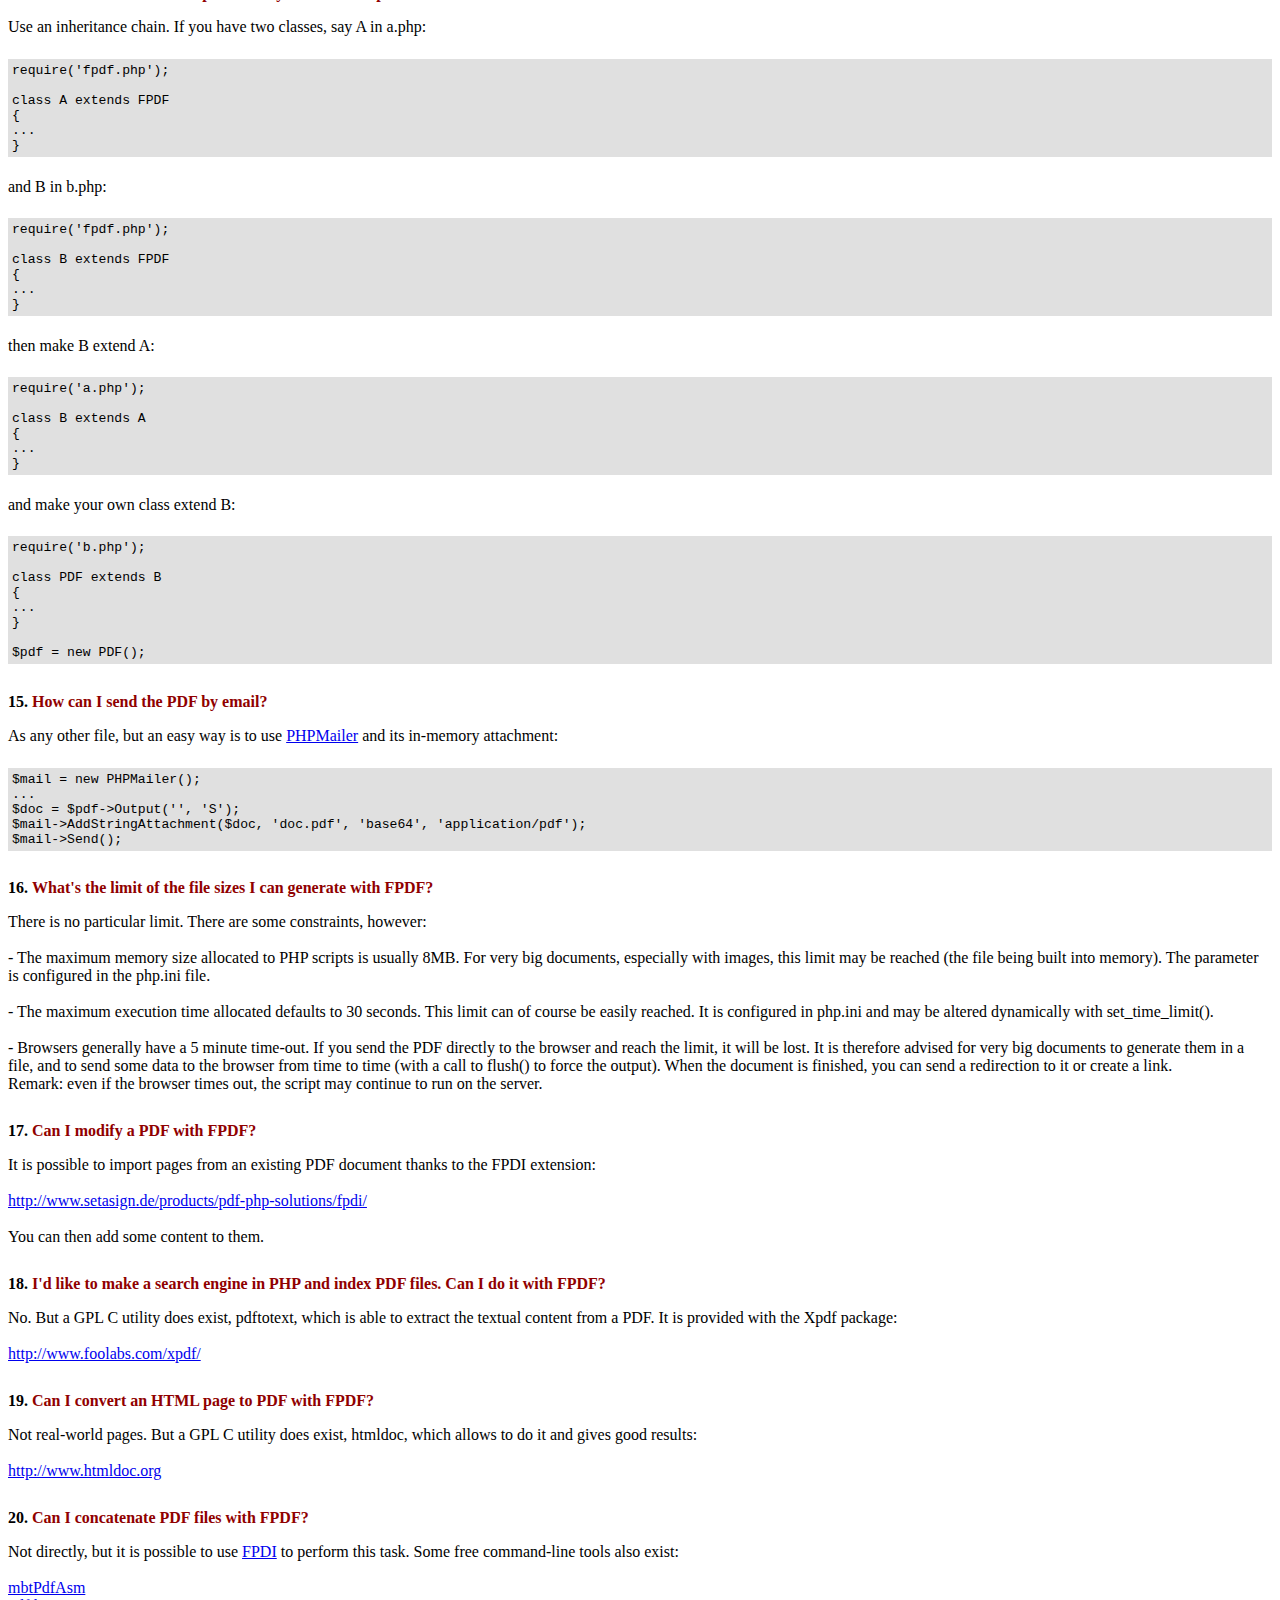
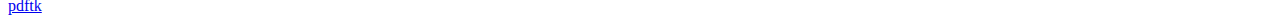
<file: libraries/fpdf/FAQ.htm>
<!DOCTYPE html PUBLIC "-//W3C//DTD HTML 4.01 Transitional//EN">
<html>
<head>
<meta http-equiv="Content-Type" content="text/html; charset=ISO-8859-1">
<title>FAQ</title>
<link type="text/css" rel="stylesheet" href="fpdf.css">
<style type="text/css">
ul {list-style-type:none; margin:0; padding:0}
ul#answers li {margin-top:1.8em}
.question {font-weight:bold; color:#900000}
</style>
</head>
<body>
<h1>FAQ</h1>
<ul>
<li><b>1.</b> <a href='#q1'>What's exactly the license of FPDF? Are there any usage restrictions?</a></li>
<li><b>2.</b> <a href='#q2'>When I try to create a PDF, a lot of weird characters show on the screen. Why?</a></li>
<li><b>3.</b> <a href='#q3'>I try to generate a PDF and IE displays a blank page. What happens?</a></li>
<li><b>4.</b> <a href='#q4'>I can't make line breaks work. I put \n in the string printed by MultiCell but it doesn't work.</a></li>
<li><b>5.</b> <a href='#q5'>I try to display a variable in the Header method but nothing prints.</a></li>
<li><b>6.</b> <a href='#q6'>I defined the Header and Footer methods in my PDF class but nothing appears.</a></li>
<li><b>7.</b> <a href='#q7'>Accented characters are replaced by some strange characters like é.</a></li>
<li><b>8.</b> <a href='#q8'>I try to display the Euro symbol but it doesn't work.</a></li>
<li><b>9.</b> <a href='#q9'>I get the following error when I try to generate a PDF: Some data has already been output, can't send PDF file</a></li>
<li><b>10.</b> <a href='#q10'>I draw a frame with very precise dimensions, but when printed I notice some differences.</a></li>
<li><b>11.</b> <a href='#q11'>I'd like to use the whole surface of the page, but when printed I always have some margins. How can I get rid of them?</a></li>
<li><b>12.</b> <a href='#q12'>How can I put a background in my PDF?</a></li>
<li><b>13.</b> <a href='#q13'>How can I set a specific header or footer on the first page?</a></li>
<li><b>14.</b> <a href='#q14'>I'd like to use extensions provided by different scripts. How can I combine them?</a></li>
<li><b>15.</b> <a href='#q15'>How can I send the PDF by email?</a></li>
<li><b>16.</b> <a href='#q16'>What's the limit of the file sizes I can generate with FPDF?</a></li>
<li><b>17.</b> <a href='#q17'>Can I modify a PDF with FPDF?</a></li>
<li><b>18.</b> <a href='#q18'>I'd like to make a search engine in PHP and index PDF files. Can I do it with FPDF?</a></li>
<li><b>19.</b> <a href='#q19'>Can I convert an HTML page to PDF with FPDF?</a></li>
<li><b>20.</b> <a href='#q20'>Can I concatenate PDF files with FPDF?</a></li>
</ul>

<ul id='answers'>
<li id='q1'>
<p><b>1.</b> <span class='question'>What's exactly the license of FPDF? Are there any usage restrictions?</span></p>
FPDF is released under a permissive license: there is no usage restriction. You may embed it
freely in your application (commercial or not), with or without modifications.
</li>

<li id='q2'>
<p><b>2.</b> <span class='question'>When I try to create a PDF, a lot of weird characters show on the screen. Why?</span></p>
These "weird" characters are in fact the actual content of your PDF. This behavior is a bug of
IE6. When it first receives an HTML page, then a PDF from the same URL, it displays it directly
without launching Acrobat. This happens frequently during the development stage: on the least
script error, an HTML page is sent, and after correction, the PDF arrives.
<br>
To solve the problem, simply quit and restart IE. You can also go to another URL and come
back.
<br>
To avoid this kind of inconvenience during the development, you can generate the PDF directly
to a file and open it through the explorer.
</li>

<li id='q3'>
<p><b>3.</b> <span class='question'>I try to generate a PDF and IE displays a blank page. What happens?</span></p>
First of all, check that you send nothing to the browser after the PDF (not even a space or a
carriage return). You can put an exit statement just after the call to the Output() method to
be sure. If it still doesn't work, it means you're a victim of the "blank page syndrome". IE
used in conjunction with the Acrobat plug-in suffers from many bugs. To avoid these problems
in a reliable manner, two main techniques exist:
<br>
<br>
- Disable the plug-in and use Acrobat as a helper application. To do this, launch Acrobat, go
to the Edit menu, Preferences, Internet, and uncheck "Display PDF in browser". Then, the next
time you load a PDF in IE, it displays the dialog box "Open it" or "Save it to disk". Uncheck
the option "Always ask before opening this type of file" and choose Open. From now on, PDF files
will open automatically in an external Acrobat window.
<br>
The drawback of the method is that you need to alter the client configuration, which you can do
in an intranet environment but not for the Internet.
<br>
<br>
- Use a redirection technique. It consists in generating the PDF in a temporary file on the server
and redirect the client to it. For example, at the end of the script, you can put the following:
<div class="doc-source">
<pre><code>//Determine a temporary file name in the current directory
$file = basename(tempnam('.', 'tmp'));
rename($file, $file.'.pdf');
$file .= '.pdf';
//Save PDF to file
$pdf-&gt;Output($file, 'F');
//Redirect
header('Location: '.$file);</code></pre>
</div>
This method turns the dynamic PDF into a static one and avoids all troubles. But you have to do
some cleaning in order to delete the temporary files. For example:
<div class="doc-source">
<pre><code>function CleanFiles($dir)
{
    //Delete temporary files
    $t = time();
    $h = opendir($dir);
    while($file=readdir($h))
    {
        if(substr($file,0,3)=='tmp' &amp;&amp; substr($file,-4)=='.pdf')
        {
            $path = $dir.'/'.$file;
            if($t-filemtime($path)&gt;3600)
                @unlink($path);
        }
    }
    closedir($h);
}</code></pre>
</div>
This function deletes all files of the form tmp*.pdf older than an hour in the specified
directory. You may call it where you want, for example in the script which generates the PDF.
</li>

<li id='q4'>
<p><b>4.</b> <span class='question'>I can't make line breaks work. I put \n in the string printed by MultiCell but it doesn't work.</span></p>
You have to enclose your string with double quotes, not single ones.
</li>

<li id='q5'>
<p><b>5.</b> <span class='question'>I try to display a variable in the Header method but nothing prints.</span></p>
You have to use the <code>global</code> keyword to access global variables, for example:
<div class="doc-source">
<pre><code>function Header()
{
    global $title;

    $this-&gt;SetFont('Arial', 'B', 15);
    $this-&gt;Cell(0, 10, $title, 1, 1, 'C');
}

$title = 'My title';</code></pre>
</div>
Alternatively, you can use an object property:
<div class="doc-source">
<pre><code>function Header()
{
    $this-&gt;SetFont('Arial', 'B', 15);
    $this-&gt;Cell(0, 10, $this-&gt;title, 1, 1, 'C');
}

$pdf-&gt;title = 'My title';</code></pre>
</div>
</li>

<li id='q6'>
<p><b>6.</b> <span class='question'>I defined the Header and Footer methods in my PDF class but nothing appears.</span></p>
You have to create an object from the PDF class, not FPDF:
<div class="doc-source">
<pre><code>$pdf = new PDF();</code></pre>
</div>
</li>

<li id='q7'>
<p><b>7.</b> <span class='question'>Accented characters are replaced by some strange characters like é.</span></p>
Don't use UTF-8 encoding. Standard FPDF fonts use ISO-8859-1 or Windows-1252.
It is possible to perform a conversion to ISO-8859-1 with utf8_decode():
<div class="doc-source">
<pre><code>$str = utf8_decode($str);</code></pre>
</div>
But some characters such as Euro won't be translated correctly. If the iconv extension is available, the
right way to do it is the following:
<div class="doc-source">
<pre><code>$str = iconv('UTF-8', 'windows-1252', $str);</code></pre>
</div>
</li>

<li id='q8'>
<p><b>8.</b> <span class='question'>I try to display the Euro symbol but it doesn't work.</span></p>
The standard fonts have the Euro character at position 128. You can define a constant like this
for convenience:
<div class="doc-source">
<pre><code>define('EURO', chr(128));</code></pre>
</div>
</li>

<li id='q9'>
<p><b>9.</b> <span class='question'>I get the following error when I try to generate a PDF: Some data has already been output, can't send PDF file</span></p>
You must send nothing to the browser except the PDF itself: no HTML, no space, no carriage return. A common
case is having extra blank at the end of an included script file.<br>
If you can't figure out where the problem comes from, this other message appearing just before can help you:<br>
<br>
<b>Warning:</b> Cannot modify header information - headers already sent by (output started at script.php:X)<br>
<br>
It means that script.php outputs something at line X. Go to this line and fix it.
In case the message doesn't show, first check that you didn't disable warnings, then add this at the very
beginning of your script:
<div class="doc-source">
<pre><code>ob_end_clean();</code></pre>
</div>
If you still don't see it, disable zlib.output_compression in your php.ini and it should appear.
</li>

<li id='q10'>
<p><b>10.</b> <span class='question'>I draw a frame with very precise dimensions, but when printed I notice some differences.</span></p>
To respect dimensions, select "None" for the Page Scaling setting instead of "Shrink to Printable Area" in the print dialog box.
</li>

<li id='q11'>
<p><b>11.</b> <span class='question'>I'd like to use the whole surface of the page, but when printed I always have some margins. How can I get rid of them?</span></p>
Printers have physical margins (different depending on the models); it is therefore impossible to remove
them and print on the whole surface of the paper.
</li>

<li id='q12'>
<p><b>12.</b> <span class='question'>How can I put a background in my PDF?</span></p>
For a picture, call Image() in the Header() method, before any other output. To set a background color, use Rect().
</li>

<li id='q13'>
<p><b>13.</b> <span class='question'>How can I set a specific header or footer on the first page?</span></p>
Simply test the page number:
<div class="doc-source">
<pre><code>function Header()
{
    if($this-&gt;PageNo()==1)
    {
        //First page
        ...
    }
    else
    {
        //Other pages
        ...
    }
}</code></pre>
</div>
</li>

<li id='q14'>
<p><b>14.</b> <span class='question'>I'd like to use extensions provided by different scripts. How can I combine them?</span></p>
Use an inheritance chain. If you have two classes, say A in a.php:
<div class="doc-source">
<pre><code>require('fpdf.php');

class A extends FPDF
{
...
}</code></pre>
</div>
and B in b.php:
<div class="doc-source">
<pre><code>require('fpdf.php');

class B extends FPDF
{
...
}</code></pre>
</div>
then make B extend A:
<div class="doc-source">
<pre><code>require('a.php');

class B extends A
{
...
}</code></pre>
</div>
and make your own class extend B:
<div class="doc-source">
<pre><code>require('b.php');

class PDF extends B
{
...
}

$pdf = new PDF();</code></pre>
</div>
</li>

<li id='q15'>
<p><b>15.</b> <span class='question'>How can I send the PDF by email?</span></p>
As any other file, but an easy way is to use <a href="http://phpmailer.codeworxtech.com">PHPMailer</a> and
its in-memory attachment:
<div class="doc-source">
<pre><code>$mail = new PHPMailer();
...
$doc = $pdf-&gt;Output('', 'S');
$mail-&gt;AddStringAttachment($doc, 'doc.pdf', 'base64', 'application/pdf');
$mail-&gt;Send();</code></pre>
</div>
</li>

<li id='q16'>
<p><b>16.</b> <span class='question'>What's the limit of the file sizes I can generate with FPDF?</span></p>
There is no particular limit. There are some constraints, however:
<br>
<br>
- The maximum memory size allocated to PHP scripts is usually 8MB. For very big documents,
especially with images, this limit may be reached (the file being built into memory). The
parameter is configured in the php.ini file.
<br>
<br>
- The maximum execution time allocated defaults to 30 seconds. This limit can of course be easily
reached. It is configured in php.ini and may be altered dynamically with set_time_limit().
<br>
<br>
- Browsers generally have a 5 minute time-out. If you send the PDF directly to the browser and
reach the limit, it will be lost. It is therefore advised for very big documents to
generate them in a file, and to send some data to the browser from time to time (with a call
to flush() to force the output). When the document is finished, you can send a redirection to
it or create a link.
<br>
Remark: even if the browser times out, the script may continue to run on the server.
</li>

<li id='q17'>
<p><b>17.</b> <span class='question'>Can I modify a PDF with FPDF?</span></p>
It is possible to import pages from an existing PDF document thanks to the FPDI extension:<br>
<br>
<a href="http://www.setasign.de/products/pdf-php-solutions/fpdi/" target="_blank">http://www.setasign.de/products/pdf-php-solutions/fpdi/</a><br>
<br>
You can then add some content to them.
</li>

<li id='q18'>
<p><b>18.</b> <span class='question'>I'd like to make a search engine in PHP and index PDF files. Can I do it with FPDF?</span></p>
No. But a GPL C utility does exist, pdftotext, which is able to extract the textual content from
a PDF. It is provided with the Xpdf package:<br>
<br>
<a href="http://www.foolabs.com/xpdf/" target="_blank">http://www.foolabs.com/xpdf/</a>
</li>

<li id='q19'>
<p><b>19.</b> <span class='question'>Can I convert an HTML page to PDF with FPDF?</span></p>
Not real-world pages. But a GPL C utility does exist, htmldoc, which allows to do it and gives good results:<br>
<br>
<a href="http://www.htmldoc.org" target="_blank">http://www.htmldoc.org</a>
</li>

<li id='q20'>
<p><b>20.</b> <span class='question'>Can I concatenate PDF files with FPDF?</span></p>
Not directly, but it is possible to use <a href="http://www.setasign.de/products/pdf-php-solutions/fpdi/demos/concatenate-fake/" target="_blank">FPDI</a>
to perform this task. Some free command-line tools also exist:<br>
<br>
<a href="http://thierry.schmit.free.fr/spip/spip.php?article15&amp;lang=en" target="_blank">mbtPdfAsm</a><br>
<a href="http://www.accesspdf.com/pdftk/" target="_blank">pdftk</a>
</li>
</ul>
</body>
</html>
</file>
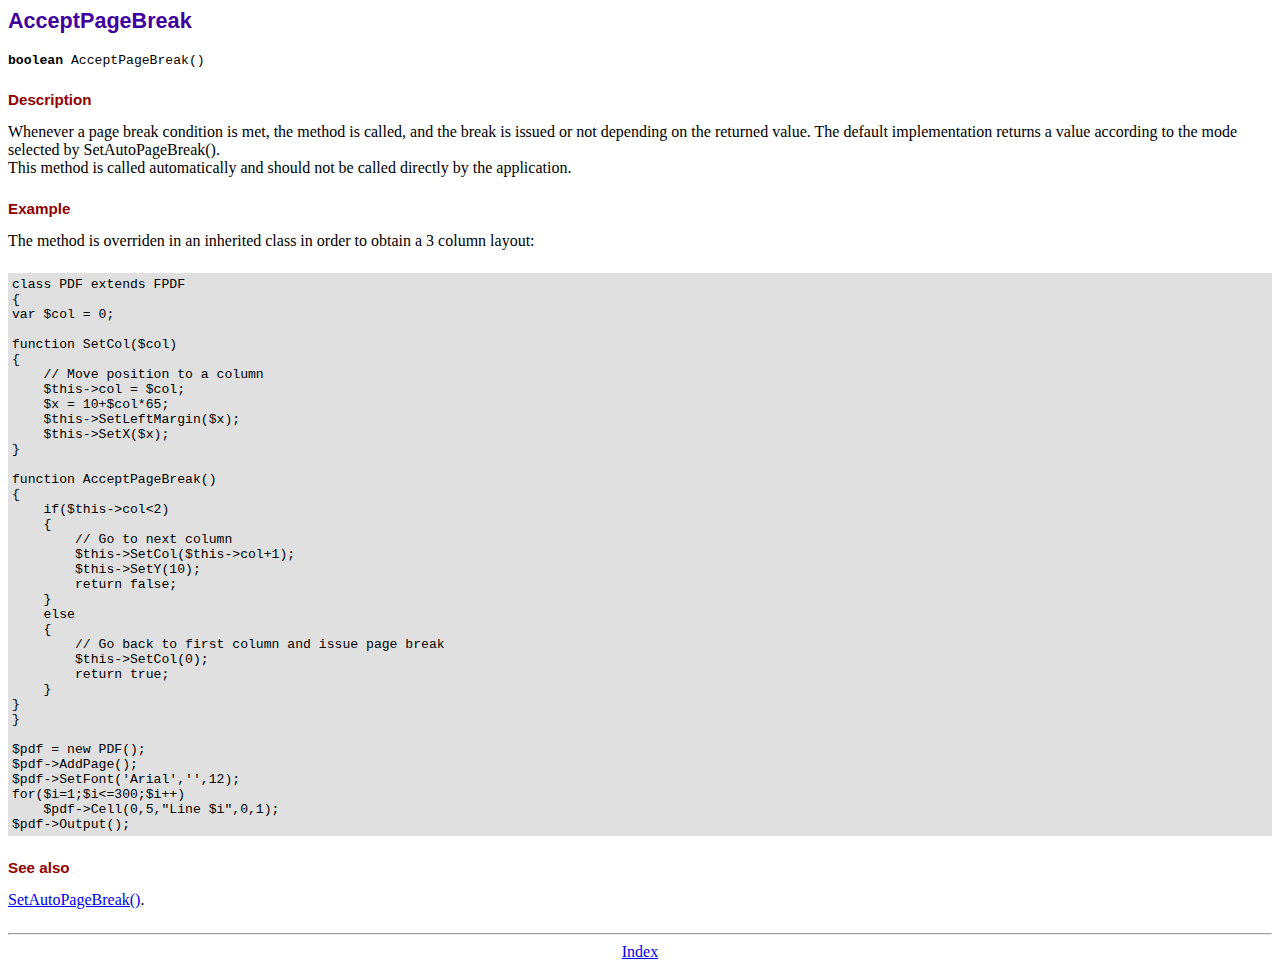
<file: libraries/fpdf/doc/acceptpagebreak.htm>
<!DOCTYPE html PUBLIC "-//W3C//DTD HTML 4.01 Transitional//EN">
<html>
<head>
<meta http-equiv="Content-Type" content="text/html; charset=ISO-8859-1">
<title>AcceptPageBreak</title>
<link type="text/css" rel="stylesheet" href="../fpdf.css">
</head>
<body>
<h1>AcceptPageBreak</h1>
<code><b>boolean</b> AcceptPageBreak()</code>
<h2>Description</h2>
Whenever a page break condition is met, the method is called, and the break is issued or not
depending on the returned value. The default implementation returns a value according to the
mode selected by SetAutoPageBreak().
<br>
This method is called automatically and should not be called directly by the application.
<h2>Example</h2>
The method is overriden in an inherited class in order to obtain a 3 column layout:
<div class="doc-source">
<pre><code>class PDF extends FPDF
{
var $col = 0;

function SetCol($col)
{
    // Move position to a column
    $this-&gt;col = $col;
    $x = 10+$col*65;
    $this-&gt;SetLeftMargin($x);
    $this-&gt;SetX($x);
}

function AcceptPageBreak()
{
    if($this-&gt;col&lt;2)
    {
        // Go to next column
        $this-&gt;SetCol($this-&gt;col+1);
        $this-&gt;SetY(10);
        return false;
    }
    else
    {
        // Go back to first column and issue page break
        $this-&gt;SetCol(0);
        return true;
    }
}
}

$pdf = new PDF();
$pdf-&gt;AddPage();
$pdf-&gt;SetFont('Arial','',12);
for($i=1;$i&lt;=300;$i++)
    $pdf-&gt;Cell(0,5,&quot;Line $i&quot;,0,1);
$pdf-&gt;Output();</code></pre>
</div>
<h2>See also</h2>
<a href="setautopagebreak.htm">SetAutoPageBreak()</a>.
<hr style="margin-top:1.5em">
<div style="text-align:center"><a href="index.htm">Index</a></div>
</body>
</html>
</file>
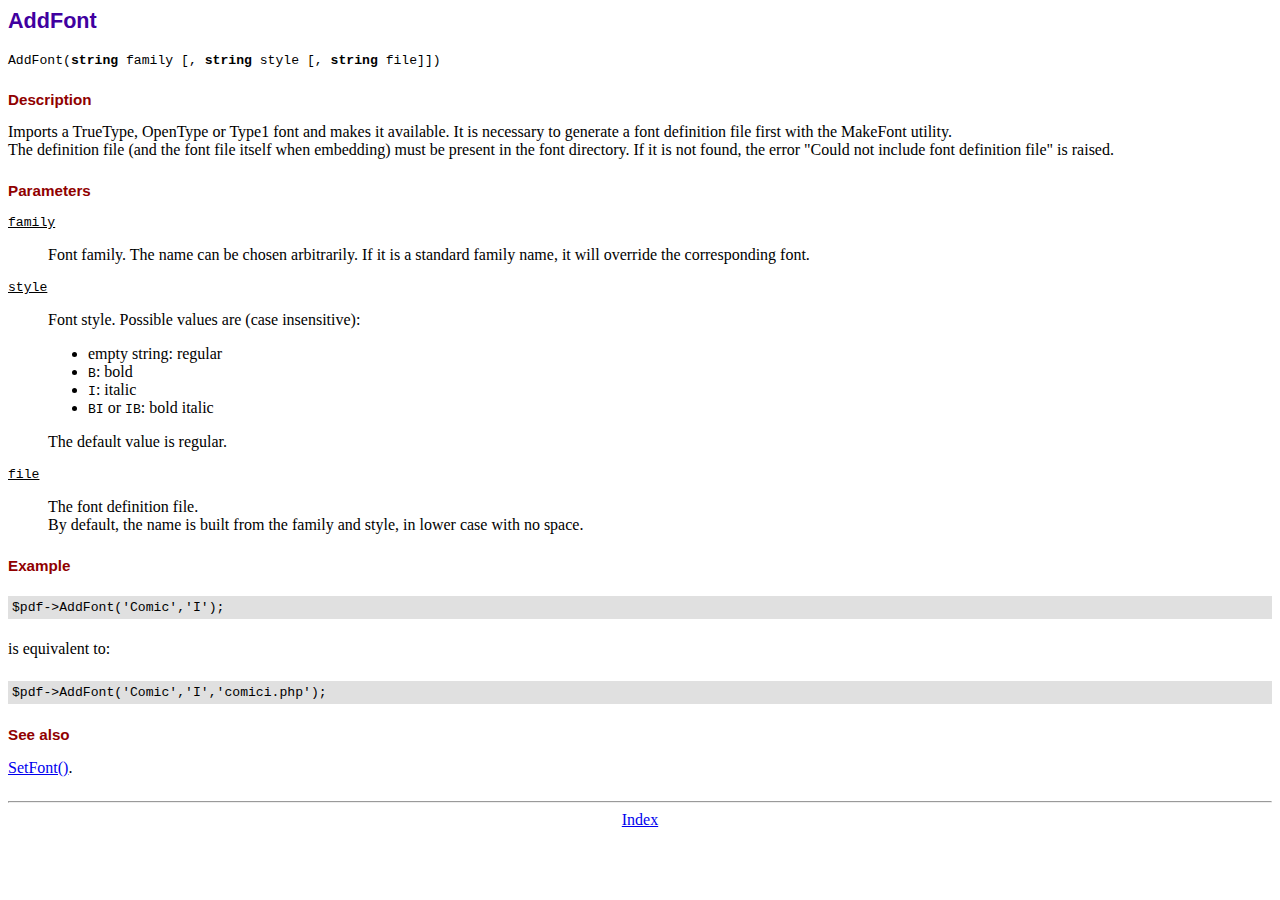
<file: libraries/fpdf/doc/addfont.htm>
<!DOCTYPE html PUBLIC "-//W3C//DTD HTML 4.01 Transitional//EN">
<html>
<head>
<meta http-equiv="Content-Type" content="text/html; charset=ISO-8859-1">
<title>AddFont</title>
<link type="text/css" rel="stylesheet" href="../fpdf.css">
</head>
<body>
<h1>AddFont</h1>
<code>AddFont(<b>string</b> family [, <b>string</b> style [, <b>string</b> file]])</code>
<h2>Description</h2>
Imports a TrueType, OpenType or Type1 font and makes it available. It is necessary to generate a font
definition file first with the MakeFont utility.
<br>
The definition file (and the font file itself when embedding) must be present in the font directory.
If it is not found, the error "Could not include font definition file" is raised.
<h2>Parameters</h2>
<dl class="param">
<dt><code>family</code></dt>
<dd>
Font family. The name can be chosen arbitrarily. If it is a standard family name, it will
override the corresponding font.
</dd>
<dt><code>style</code></dt>
<dd>
Font style. Possible values are (case insensitive):
<ul>
<li>empty string: regular</li>
<li><code>B</code>: bold</li>
<li><code>I</code>: italic</li>
<li><code>BI</code> or <code>IB</code>: bold italic</li>
</ul>
The default value is regular.
</dd>
<dt><code>file</code></dt>
<dd>
The font definition file.
<br>
By default, the name is built from the family and style, in lower case with no space.
</dd>
</dl>
<h2>Example</h2>
<div class="doc-source">
<pre><code>$pdf-&gt;AddFont('Comic','I');</code></pre>
</div>
is equivalent to:
<div class="doc-source">
<pre><code>$pdf-&gt;AddFont('Comic','I','comici.php');</code></pre>
</div>
<h2>See also</h2>
<a href="setfont.htm">SetFont()</a>.
<hr style="margin-top:1.5em">
<div style="text-align:center"><a href="index.htm">Index</a></div>
</body>
</html>
</file>
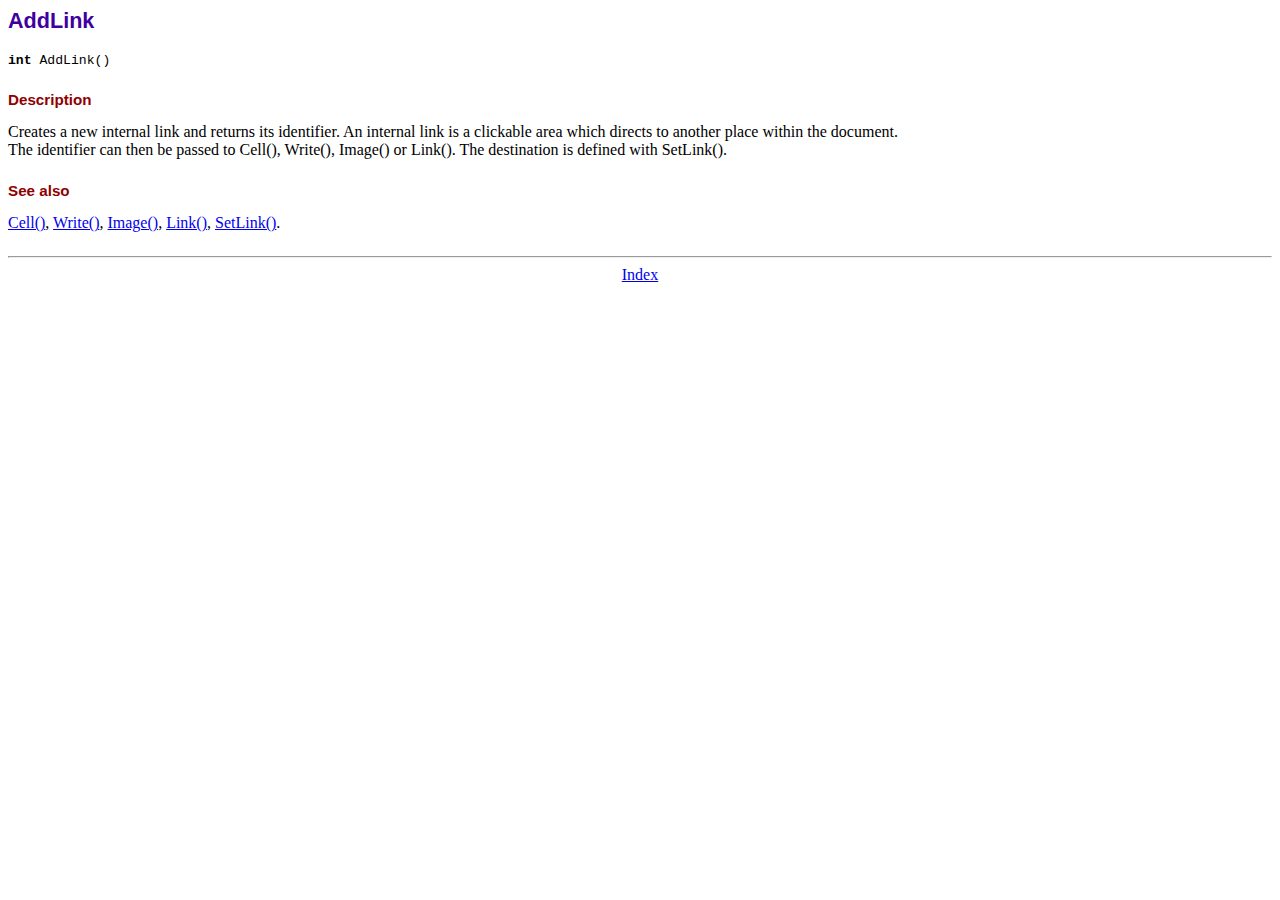
<file: libraries/fpdf/doc/addlink.htm>
<!DOCTYPE html PUBLIC "-//W3C//DTD HTML 4.01 Transitional//EN">
<html>
<head>
<meta http-equiv="Content-Type" content="text/html; charset=ISO-8859-1">
<title>AddLink</title>
<link type="text/css" rel="stylesheet" href="../fpdf.css">
</head>
<body>
<h1>AddLink</h1>
<code><b>int</b> AddLink()</code>
<h2>Description</h2>
Creates a new internal link and returns its identifier. An internal link is a clickable area
which directs to another place within the document.
<br>
The identifier can then be passed to Cell(), Write(), Image() or Link(). The destination is
defined with SetLink().
<h2>See also</h2>
<a href="cell.htm">Cell()</a>,
<a href="write.htm">Write()</a>,
<a href="image.htm">Image()</a>,
<a href="link.htm">Link()</a>,
<a href="setlink.htm">SetLink()</a>.
<hr style="margin-top:1.5em">
<div style="text-align:center"><a href="index.htm">Index</a></div>
</body>
</html>
</file>
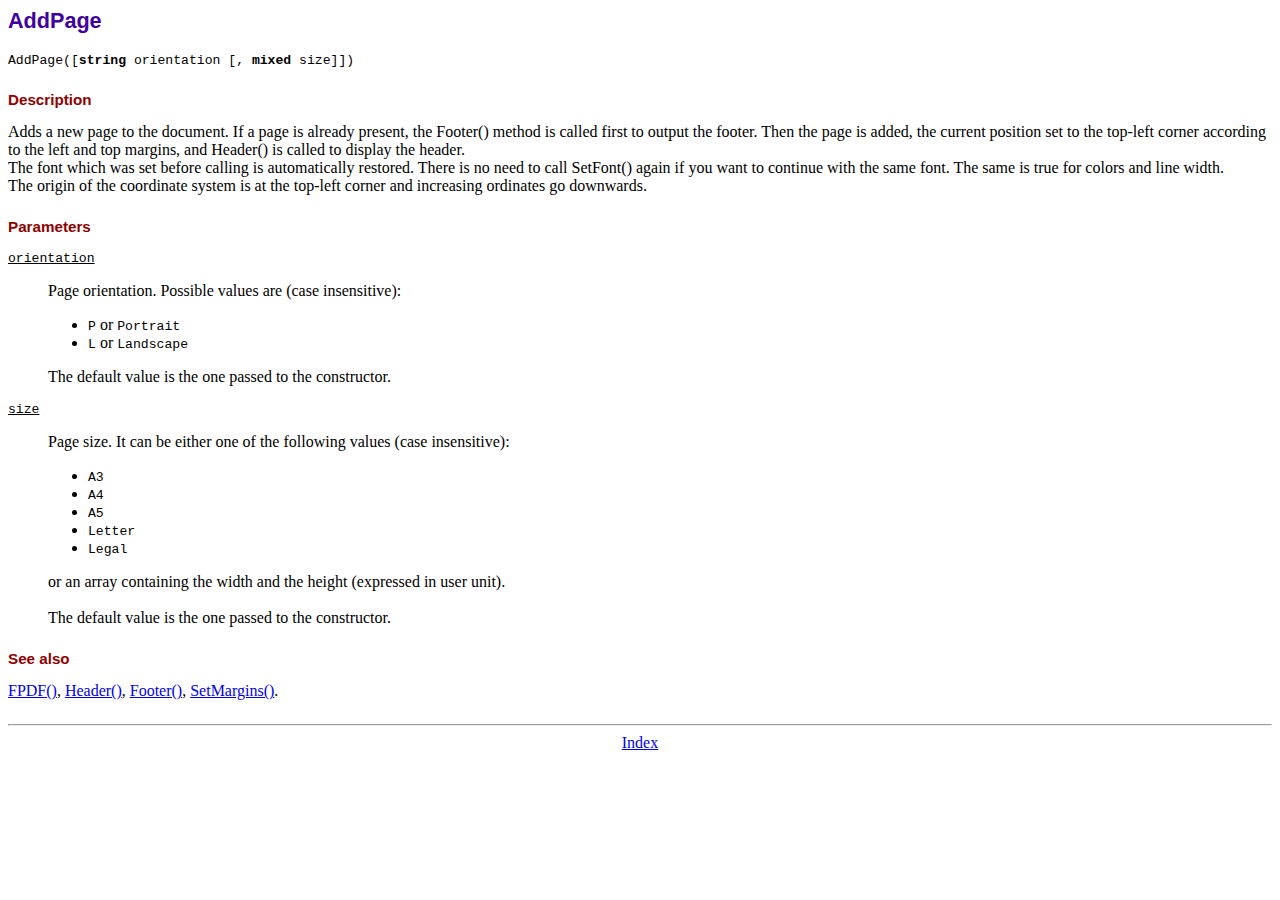
<file: libraries/fpdf/doc/addpage.htm>
<!DOCTYPE html PUBLIC "-//W3C//DTD HTML 4.01 Transitional//EN">
<html>
<head>
<meta http-equiv="Content-Type" content="text/html; charset=ISO-8859-1">
<title>AddPage</title>
<link type="text/css" rel="stylesheet" href="../fpdf.css">
</head>
<body>
<h1>AddPage</h1>
<code>AddPage([<b>string</b> orientation [, <b>mixed</b> size]])</code>
<h2>Description</h2>
Adds a new page to the document. If a page is already present, the Footer() method is called
first to output the footer. Then the page is added, the current position set to the top-left
corner according to the left and top margins, and Header() is called to display the header.
<br>
The font which was set before calling is automatically restored. There is no need to call
SetFont() again if you want to continue with the same font. The same is true for colors and
line width.
<br>
The origin of the coordinate system is at the top-left corner and increasing ordinates go
downwards.
<h2>Parameters</h2>
<dl class="param">
<dt><code>orientation</code></dt>
<dd>
Page orientation. Possible values are (case insensitive):
<ul>
<li><code>P</code> or <code>Portrait</code></li>
<li><code>L</code> or <code>Landscape</code></li>
</ul>
The default value is the one passed to the constructor.
</dd>
<dt><code>size</code></dt>
<dd>
Page size. It can be either one of the following values (case insensitive):
<ul>
<li><code>A3</code></li>
<li><code>A4</code></li>
<li><code>A5</code></li>
<li><code>Letter</code></li>
<li><code>Legal</code></li>
</ul>
or an array containing the width and the height (expressed in user unit).<br>
<br>
The default value is the one passed to the constructor.
</dd>
</dl>
<h2>See also</h2>
<a href="fpdf.htm">FPDF()</a>,
<a href="header.htm">Header()</a>,
<a href="footer.htm">Footer()</a>,
<a href="setmargins.htm">SetMargins()</a>.
<hr style="margin-top:1.5em">
<div style="text-align:center"><a href="index.htm">Index</a></div>
</body>
</html>
</file>
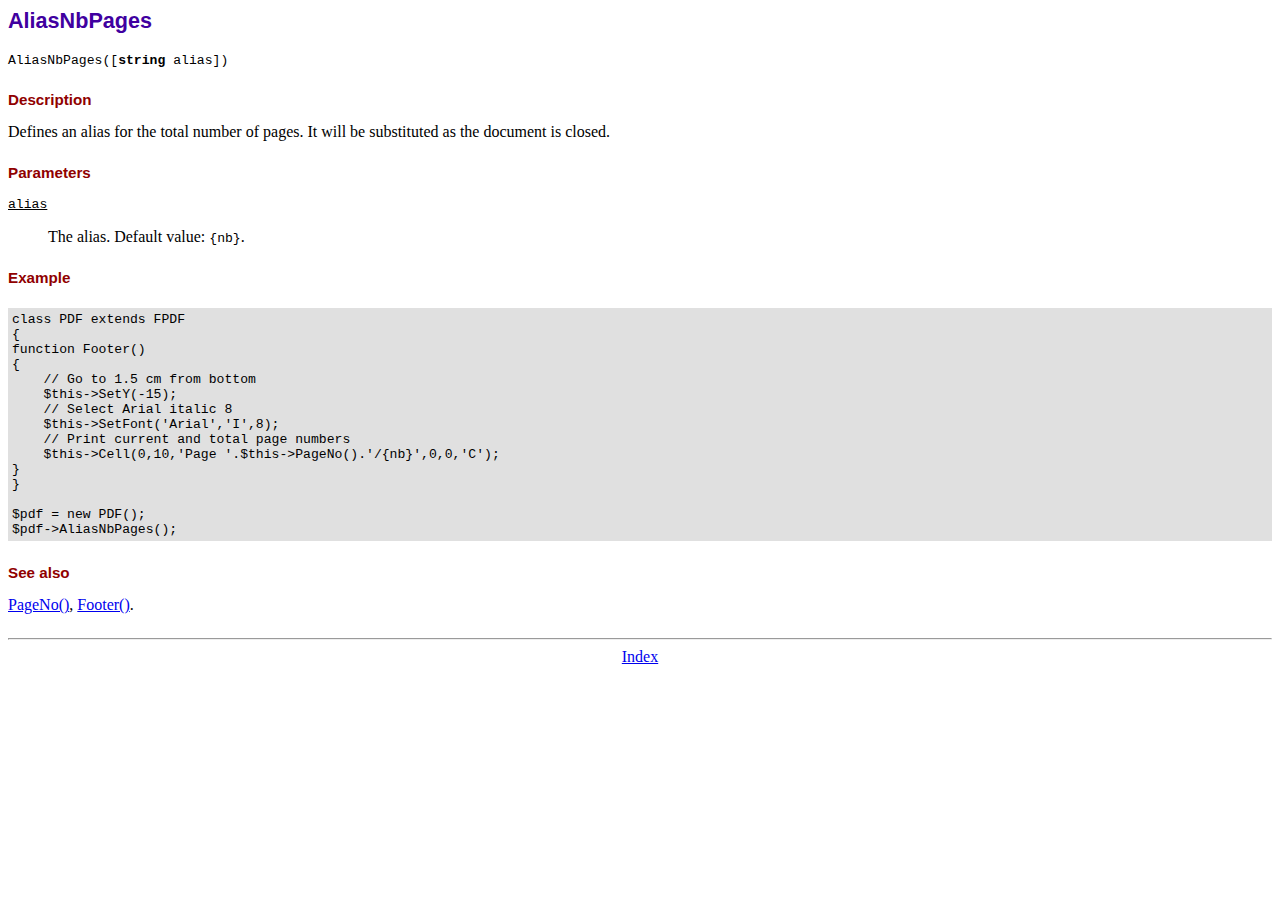
<file: libraries/fpdf/doc/aliasnbpages.htm>
<!DOCTYPE html PUBLIC "-//W3C//DTD HTML 4.01 Transitional//EN">
<html>
<head>
<meta http-equiv="Content-Type" content="text/html; charset=ISO-8859-1">
<title>AliasNbPages</title>
<link type="text/css" rel="stylesheet" href="../fpdf.css">
</head>
<body>
<h1>AliasNbPages</h1>
<code>AliasNbPages([<b>string</b> alias])</code>
<h2>Description</h2>
Defines an alias for the total number of pages. It will be substituted as the document is
closed.
<h2>Parameters</h2>
<dl class="param">
<dt><code>alias</code></dt>
<dd>
The alias. Default value: <code>{nb}</code>.
</dd>
</dl>
<h2>Example</h2>
<div class="doc-source">
<pre><code>class PDF extends FPDF
{
function Footer()
{
    // Go to 1.5 cm from bottom
    $this-&gt;SetY(-15);
    // Select Arial italic 8
    $this-&gt;SetFont('Arial','I',8);
    // Print current and total page numbers
    $this-&gt;Cell(0,10,'Page '.$this-&gt;PageNo().'/{nb}',0,0,'C');
}
}

$pdf = new PDF();
$pdf-&gt;AliasNbPages();</code></pre>
</div>
<h2>See also</h2>
<a href="pageno.htm">PageNo()</a>,
<a href="footer.htm">Footer()</a>.
<hr style="margin-top:1.5em">
<div style="text-align:center"><a href="index.htm">Index</a></div>
</body>
</html>
</file>
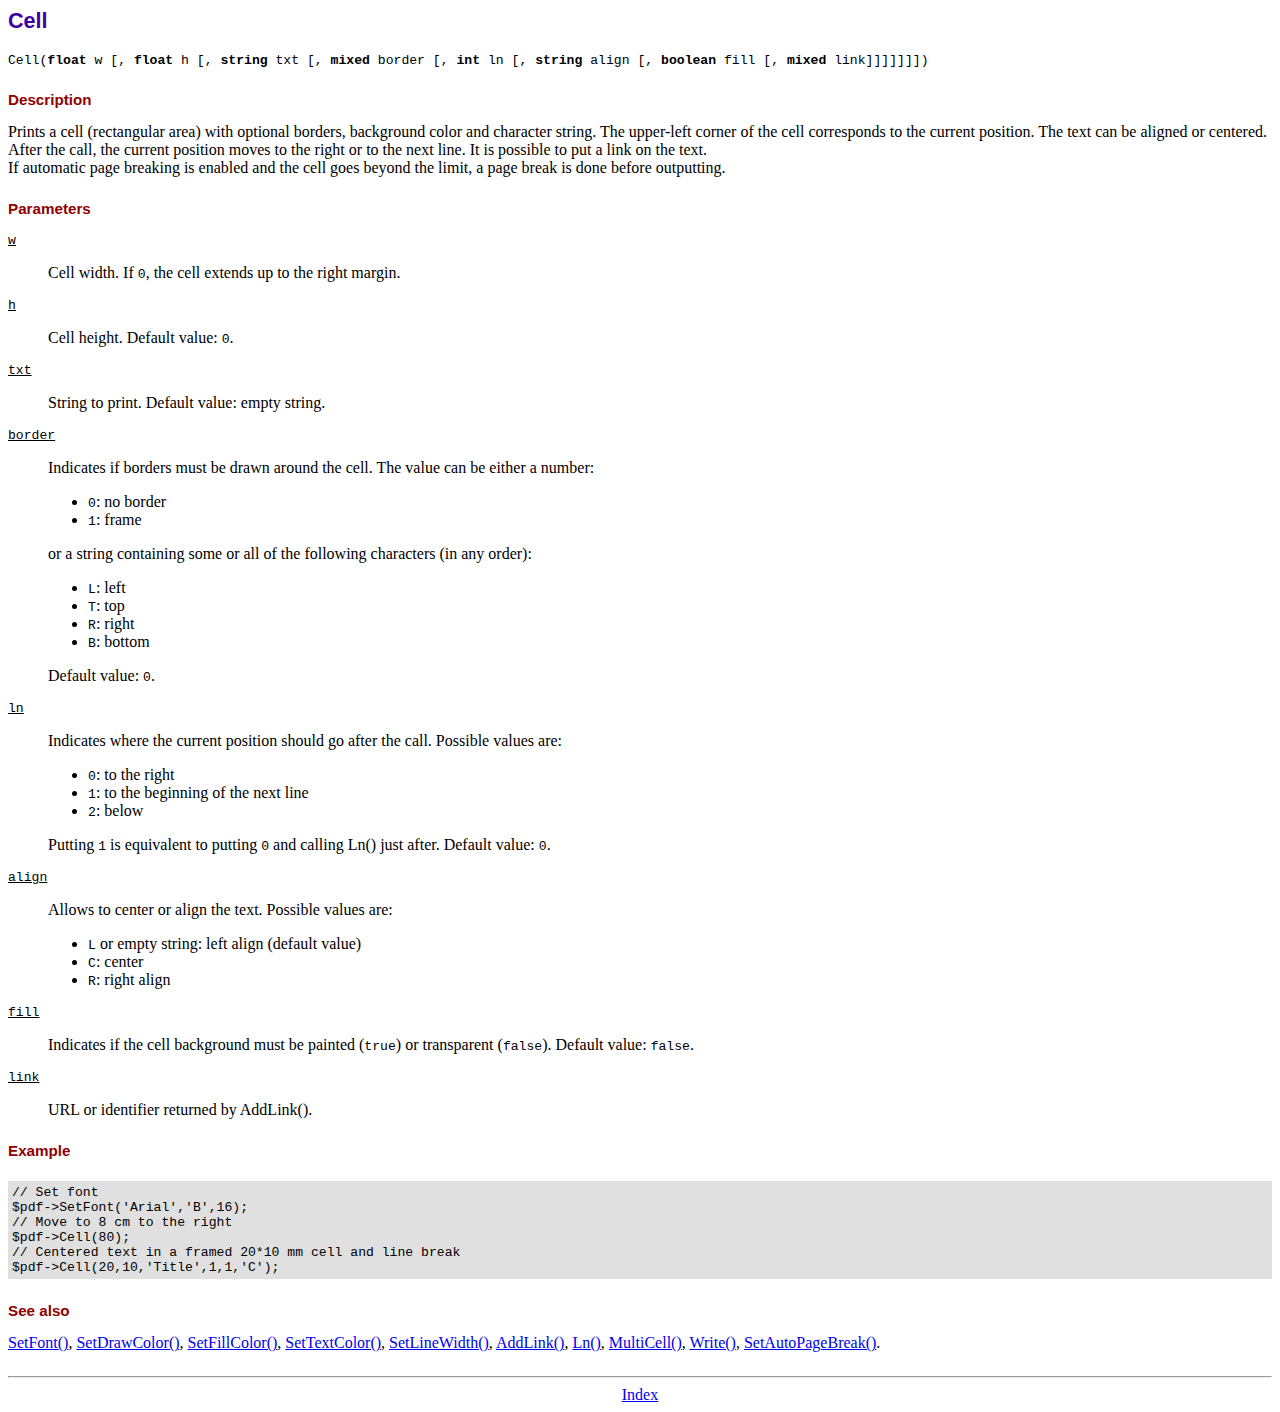
<file: libraries/fpdf/doc/cell.htm>
<!DOCTYPE html PUBLIC "-//W3C//DTD HTML 4.01 Transitional//EN">
<html>
<head>
<meta http-equiv="Content-Type" content="text/html; charset=ISO-8859-1">
<title>Cell</title>
<link type="text/css" rel="stylesheet" href="../fpdf.css">
</head>
<body>
<h1>Cell</h1>
<code>Cell(<b>float</b> w [, <b>float</b> h [, <b>string</b> txt [, <b>mixed</b> border [, <b>int</b> ln [, <b>string</b> align [, <b>boolean</b> fill [, <b>mixed</b> link]]]]]]])</code>
<h2>Description</h2>
Prints a cell (rectangular area) with optional borders, background color and character string.
The upper-left corner of the cell corresponds to the current position. The text can be aligned
or centered. After the call, the current position moves to the right or to the next line. It is
possible to put a link on the text.
<br>
If automatic page breaking is enabled and the cell goes beyond the limit, a page break is
done before outputting.
<h2>Parameters</h2>
<dl class="param">
<dt><code>w</code></dt>
<dd>
Cell width. If <code>0</code>, the cell extends up to the right margin.
</dd>
<dt><code>h</code></dt>
<dd>
Cell height.
Default value: <code>0</code>.
</dd>
<dt><code>txt</code></dt>
<dd>
String to print.
Default value: empty string.
</dd>
<dt><code>border</code></dt>
<dd>
Indicates if borders must be drawn around the cell. The value can be either a number:
<ul>
<li><code>0</code>: no border</li>
<li><code>1</code>: frame</li>
</ul>
or a string containing some or all of the following characters (in any order):
<ul>
<li><code>L</code>: left</li>
<li><code>T</code>: top</li>
<li><code>R</code>: right</li>
<li><code>B</code>: bottom</li>
</ul>
Default value: <code>0</code>.
</dd>
<dt><code>ln</code></dt>
<dd>
Indicates where the current position should go after the call. Possible values are:
<ul>
<li><code>0</code>: to the right</li>
<li><code>1</code>: to the beginning of the next line</li>
<li><code>2</code>: below</li>
</ul>
Putting <code>1</code> is equivalent to putting <code>0</code> and calling Ln() just after.
Default value: <code>0</code>.
</dd>
<dt><code>align</code></dt>
<dd>
Allows to center or align the text. Possible values are:
<ul>
<li><code>L</code> or empty string: left align (default value)</li>
<li><code>C</code>: center</li>
<li><code>R</code>: right align</li>
</ul>
</dd>
<dt><code>fill</code></dt>
<dd>
Indicates if the cell background must be painted (<code>true</code>) or transparent (<code>false</code>).
Default value: <code>false</code>.
</dd>
<dt><code>link</code></dt>
<dd>
URL or identifier returned by AddLink().
</dd>
</dl>
<h2>Example</h2>
<div class="doc-source">
<pre><code>// Set font
$pdf-&gt;SetFont('Arial','B',16);
// Move to 8 cm to the right
$pdf-&gt;Cell(80);
// Centered text in a framed 20*10 mm cell and line break
$pdf-&gt;Cell(20,10,'Title',1,1,'C');</code></pre>
</div>
<h2>See also</h2>
<a href="setfont.htm">SetFont()</a>,
<a href="setdrawcolor.htm">SetDrawColor()</a>,
<a href="setfillcolor.htm">SetFillColor()</a>,
<a href="settextcolor.htm">SetTextColor()</a>,
<a href="setlinewidth.htm">SetLineWidth()</a>,
<a href="addlink.htm">AddLink()</a>,
<a href="ln.htm">Ln()</a>,
<a href="multicell.htm">MultiCell()</a>,
<a href="write.htm">Write()</a>,
<a href="setautopagebreak.htm">SetAutoPageBreak()</a>.
<hr style="margin-top:1.5em">
<div style="text-align:center"><a href="index.htm">Index</a></div>
</body>
</html>
</file>
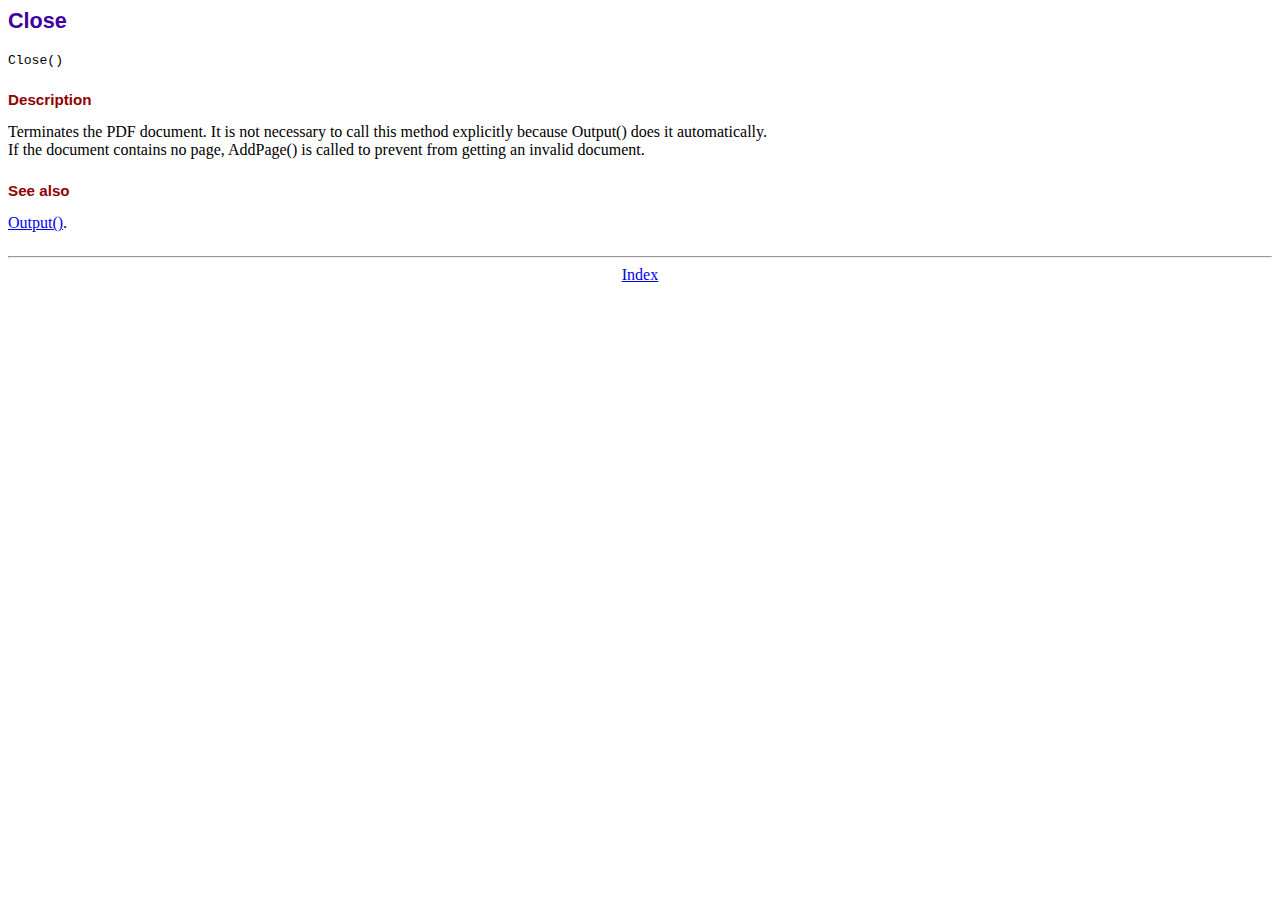
<file: libraries/fpdf/doc/close.htm>
<!DOCTYPE html PUBLIC "-//W3C//DTD HTML 4.01 Transitional//EN">
<html>
<head>
<meta http-equiv="Content-Type" content="text/html; charset=ISO-8859-1">
<title>Close</title>
<link type="text/css" rel="stylesheet" href="../fpdf.css">
</head>
<body>
<h1>Close</h1>
<code>Close()</code>
<h2>Description</h2>
Terminates the PDF document. It is not necessary to call this method explicitly because Output()
does it automatically.
<br>
If the document contains no page, AddPage() is called to prevent from getting an invalid document.
<h2>See also</h2>
<a href="output.htm">Output()</a>.
<hr style="margin-top:1.5em">
<div style="text-align:center"><a href="index.htm">Index</a></div>
</body>
</html>
</file>
<file: libraries/fpdf/fpdf.css>
body {font-family:"Times New Roman",serif}
h1 {font:bold 135% Arial,sans-serif; color:#4000A0; margin-bottom:0.9em}
h2 {font:bold 95% Arial,sans-serif; color:#900000; margin-top:1.5em; margin-bottom:1em}
dl.param dt {text-decoration:underline}
dl.param dd {margin-top:1em; margin-bottom:1em}
dl.param ul {margin-top:1em; margin-bottom:1em}
tt, code, kbd {font-family:"Courier New",Courier,monospace; font-size:82%}
div.source {margin-top:1.4em; margin-bottom:1.3em}
div.source pre {display:table; border:1px solid #24246A; width:100%; margin:0em; font-family:inherit; font-size:100%}
div.source code {display:block; border:1px solid #C5C5EC; background-color:#F0F5FF; padding:6px; color:#000000}
div.doc-source {margin-top:1.4em; margin-bottom:1.3em}
div.doc-source pre {display:table; width:100%; margin:0em; font-family:inherit; font-size:100%}
div.doc-source code {display:block; background-color:#E0E0E0; padding:4px}
.kw {color:#000080; font-weight:bold}
.str {color:#CC0000}
.cmt {color:#008000}
p.demo {text-align:center; margin-top:-0.9em}
a.demo {text-decoration:none; font-weight:bold; color:#0000CC}
a.demo:link {text-decoration:none; font-weight:bold; color:#0000CC}
a.demo:hover {text-decoration:none; font-weight:bold; color:#0000FF}
a.demo:active {text-decoration:none; font-weight:bold; color:#0000FF}
</file>
<file: css/style.css>
/* GENERALES */
body {margin:25px auto;padding:0;font:70% Arial,sans-serif;background:#5298af;color:#222;line-height:1.3em}
head {background: url("/scnpalas/images/header.jpg");}
p {margin:0 0 18px 8px}
h2 {font-size:1.5em;font-weight:normal;letter-spacing:-1px;margin:10px 0 8px 0}
h3 {font-size:1.2em;margin:2px 0 8px 0}

/* MARCO */
#wrap {background:#fff;color:#303030;margin:0 auto;width:95%; height:95%;-webkit-border-radius: 20px 20px 20px 20px;/*border:1px Solid #ff6600;*/}

/* ENCABEZADO */
#header {clear:both;background:url(../images/header.jpg) right no-repeat;height:150px;background-size:100px 110px;border-bottom:4px Solid #ff6600;}
#header h1 {font-size:3.8em;color:#5298af;padding:55px 0 10px 45px;font-family:Tahoma;}
#header h1:hover{color:#ff6600;}
#header p{font-size:2.0em;color:#444;padding:15px 0 10px 45px;font-family:Tahoma;}

/* MENU */
#menu {clear:both;background-color:#fff;float:left;width:20%;height:420px;margin:0;padding:20px 0 0 15px;border-right:3px solid #ff6600;clear:booth;}
#menu ul {list-style:none;width:95%;margin:0 0 20px 0;padding:0;font-size:1.5em;letter-spacing:-1px;color:#009933;background:#ecf4f6;
		  display:compact;padding-left:10px;margin-top:0px;}
#menu li {margin-bottom:4px;line-height:15px;border-bottom:1px solid #E4E4E4;display:block;}
#menu ul li:hover{color:#FF6600;display: block;padding-left:10px;}
#menu ul ul {font-size:0.8em;width:100px;font-weight:normal;margin:5px 0 8px 20px;}
#menu ul ul li {margin-bottom:3px;}
#menu ul li li{width:150px;height:55px;display:none;}
#menu li:hover ul li{ display:block;padding-bottom:5px;color:#383838;}
#menu li:hover ul li li{ background: #333; padding-left:5px;font-size:13px; color:#383838;}
#menu ul ul li a {border:0;padding:2px;border-left: 8px solid #009933;}
#menu li a {text-decoration:none;color:#009933;display:block;height:0.8em;margin-bottom:4px;border-bottom:1px solid #E4E4E4;border-left: 8px solid #009933;padding-top:5px;}
#menu li a:hover {color:#FF6600;text-decoration:none;border-left:8px solid #FF6600;}
#menu .current {border-left:8px solid #d88d44;}

/* AVISOS */
#avisos {background-color:#fff;clear:both;float:left;width:20%;height:160px;margin:0;padding:20px 0 0 15px;border-right:3px solid #ff6600;overflow: scroll;text-align:right;font-size:11px;}
#avisos h1{line-height:35px;font-size:20px;color:#009933;padding-left:20px;background:#ecf4f6;display:compact;margin:3px 0 0 0;text-align:left;}
#avisos h2{font-family:tahoma;color:#fff;font-weight:bold;font-size:11px;text-align:center;background:#333;height:25px;line-height:25px;width:85px;}
#avisos p{color:#333;font-family:tahoma;font-size:11px;text-align:justify;padding-right:5px}
#avisos a{color:#33afd1;text-decoration:none;}
#avisos a:hover{color:#FF6600;text-decoration:underline;}

/* CONTENIDO */
#content {overflow: scroll;height:460px;padding:20px;/*margin:5px 170px 0 170px;padding:2px 0 0 0;line-height:1.5em;text-align:left;height:300px;width:580px;*/}
#content h2 {font-size:1.6em;margin:20px 0 10px 0}
#content h3 {font-size:1.4em;font-weight:normal;letter-spacing:-1px;margin:10px 0 8px 0}
#content p {text-align:justify}

/* PIE */
#footer{background-color:#333333;height:30px;-webkit-border-radius: 0px 0px 20px 20px;}
#footer table{text-align:center;}
#footer a{color:#ff6600;}
#footer a:hover {color:#fff}
#footer p {margin:0 0 0px 0px}
#footer .fleft {float:left}
#footer .fright  {float:right;margin:0 auto;}
#footer .fcenter {float:none;margin:0 auto;text-align:center}

/* ICONOS */
#iconos{border-radius: 5px; border: 1px solid Gray;box-shadow: 0px 0px 10px #33afd1;}
#iconos:hover{box-shadow: 0px 0px 10px #FF6600;}
.iconnew{content:url(/scnpalas/images/new.jpg); width: 25px;height: 25px;}
.icondel{content:url(/scnpalas/images/del.jpg); width: 25px;height: 25px;}
.iconview{content:url(/scnpalas/images/view.jpg); width: 25px;height: 25px;}
.iconedit{content:url(/scnpalas/images/edit.jpg); width: 25px;height: 25px;}
.iconprint{content:url(/scnpalas/images/print.jpg); width: 25px;height: 25px;}
.iconprintxls{content:url(/scnpalas/images/printxls.jpg); width: 25px;height: 25px;}
.iconlock{content:url(/scnpalas/images/lock.jpg); width: 25px;height: 25px; }
.iconquery{content:url(/scnpalas/images/search.jpg); width: 25px;height: 25px; }
.iconalta{content:url(/scnpalas/images/alta.jpg); width: 25px;height: 25px;}
.iconbaja{content:url(/scnpalas/images/baja.jpg); width: 25px;height: 25px; }
.iconcerrar{content:url(/scnpalas/images/lockreg.jpg); width: 25px;height: 25px; }
.icondeleteall{content:url(/scnpalas/images/delete_all.png); width: 25px;height: 25px; }
.iconasociar{content:url(/scnpalas/images/asociar.png); width: 25px;height: 25px; }

/* LOGIN */
#login {position:absolute; top:200px; float:left; width:95%; height:310px;}/*border:3px solid Red;*/
#login_outer {overflow:hidden;text-align:center;margin:auto;}
#login_inner {display:inline-table;height:100px;width:100px;margin:0px;font-weight:bold;clear:both;border:3px solid White; background-color: #5298af;-webkit-border-radius: 20px 20px 20px 20px;}
#login input {border: none;font-family: inherit;font-size: inherit;font-weight: inherit;line-height: inherit;-webkit-appearance: none;}
#login h2 {-webkit-border-radius: 20px 20px 0 0;-moz-border-radius: 20px 20px 0 0;border-radius: 20px 20px 0 0;color: White;font-size: 28px;padding: 20px 26px;}
#login fieldset {background-color: #fff;-webkit-border-radius: 0 0 20px 20px;-moz-border-radius: 0 0 20px 20px;border-radius: 0 0 20px 20px;padding: 20px 26px;}
#login fieldset p {color: #20526a;margin-bottom: 14px;}
#login fieldset p:last-child {margin-bottom: 0;}
#login fieldset input {-webkit-border-radius: 3px;-moz-border-radius: 3px;border-radius: 3px;}
#login fieldset input[type="email"], #login fieldset input[type="password"] {background-color: #eee;color: #ff6600;padding: 4px 10px;width: 328px;}
/*#login fieldset input[type="email"], #login fieldset input[type="password"] {background-color: #eee;color: #404053;padding: 4px 10px;width: 328px;}*/
#login fieldset input[type="submit"] {background-color: #5298af;color: #fff;display: block;margin: 0 auto;padding: 4px 0;width: 100px;}
#login fieldset input[type="submit"]:hover {background-color: #ff6600;}

/* Message */
#message {position:absolute; top:175px; float:left; width:1000px; height:310px;}/*border:3px solid Red;*/
#message_outer {overflow:hidden;text-align:center;margin:auto;}
#message_inner {display:inline-table;height:100px;width:100px;margin:0px;font-weight:bold;clear:both;border:3px solid White; background-color: #5298af;-webkit-border-radius: 20px 20px 20px 20px;}
#message fieldset p {color: #20526a;margin-bottom: 14px;}
#message h2 {-webkit-border-radius: 20px 20px 0 0;-moz-border-radius: 20px 20px 0 0;border-radius: 20px 20px 0 0;color: White;font-size: 28px;padding: 20px 26px;}
#message fieldset {background-color: #fff;-webkit-border-radius: 0 0 20px 20px;-moz-border-radius: 0 0 20px 20px;border-radius: 0 0 20px 20px;padding: 20px 26px;}
#message fieldset p:last-child {margin-bottom: 0;width: 328px;}
#message fieldset input[type="submit"] {background-color: #5298af;color: #fff;display: block;margin: 0 auto;padding: 4px 0;width: 100px;}
#message fieldset input[type="submit"]:hover {background-color: #ff6600;}

/* CONSULTA */
#query {display: none;font-size: 15px;}
#query table{border: none;}

/* TABLAS */
#tabla{border:1px solid #5298af;width:100%;-webkit-border-radius: 10px 10px 10px 10px;}
#tabla caption{-webkit-border-radius: 10px 10px 10px 10px;color:#009933;background:#ecf4f6;font-size:2.2em;padding-top:15px;padding-bottom:15px;}
#tabla th{background:#5298af;padding-bottom:10px;padding-top:10px;font-size:1.2em;-webkit-border-radius: 10px 10px 10px 10px;}

#tabla tbody tr{background:#f1f1f1;padding-bottom:5px;padding-top:5px;height:30px;font-size:1.1em;}
#tabla tbody tr:hover{background:#FF6600;transition: all 0.1s ease-in-out;}

table caption{-webkit-border-radius: 10px 10px 10px 10px;color:#009933;background:#ecf4f6;font-size:2.2em;padding-top:15px;padding-bottom:15px;}
table{border:1px solid #5298af;-webkit-border-radius: 10px 10px 10px 10px;}

#content table{margin:0 auto;}
</file>
